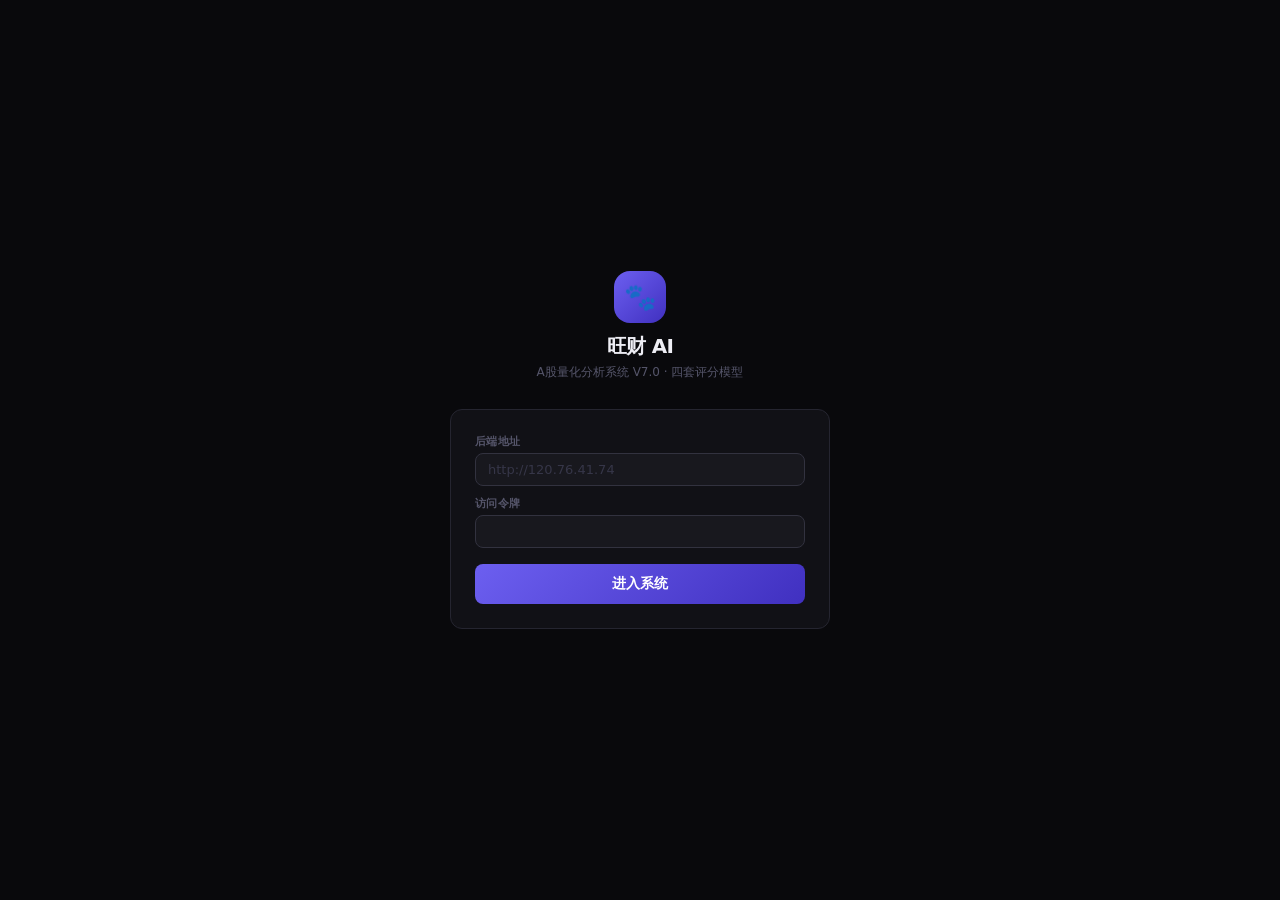
<file: index.html>
<!DOCTYPE html>
<html lang="zh-CN">
<head>
<meta charset="UTF-8">
<meta name="viewport" content="width=device-width,initial-scale=1">
<title>旺财AI量化分析系统 V7.0</title>
<style>
/* A股：涨红跌绿 */
:root{
  --bg:#09090c;--bg2:#111116;--bg3:#18181e;--bg4:#202028;--bg5:#28283a;
  --border:#252530;--border2:#32323f;
  --text:#eeeef5;--text2:#9494b0;--text3:#55556a;--text4:#363648;
  --accent:#6c5ff0;--accent2:#8a7ff5;
  --up:#e53935;--up2:#ef5350;
  --dn:#2e7d32;--dn2:#43a047;
  --amber:#f59e0b;--amber2:#fbbf24;
  --blue:#1976d2;--blue2:#42a5f5;
  --r4:4px;--r8:8px;--r12:12px;--r16:16px;
}
*{box-sizing:border-box;margin:0;padding:0;-webkit-font-smoothing:antialiased}
body{background:var(--bg);color:var(--text);font-family:system-ui,-apple-system,'Segoe UI',sans-serif;font-size:14px;min-height:100vh;display:flex;flex-direction:column}
::-webkit-scrollbar{width:4px;height:4px}
::-webkit-scrollbar-thumb{background:var(--border2);border-radius:2px}
input,select,textarea{background:var(--bg3);border:1px solid var(--border2);color:var(--text);border-radius:var(--r8);padding:8px 12px;font-size:13px;outline:none;font-family:inherit;width:100%;transition:border-color .15s}
input:focus,select:focus,textarea:focus{border-color:var(--accent)}
input::placeholder{color:var(--text4)}
button{cursor:pointer;font-family:inherit;font-size:13px;border:none;border-radius:var(--r8);padding:8px 16px;transition:all .15s;font-weight:500}
.btn{background:var(--bg4);color:var(--text2);border:1px solid var(--border2)}
.btn:hover{background:var(--bg5);color:var(--text)}
.btn-primary{background:var(--accent);color:#fff}
.btn-primary:hover{background:#7d72f5}
.btn-buy{background:var(--up);color:#fff}.btn-buy:hover{background:var(--up2)}
.btn-sell{background:var(--dn);color:#fff}.btn-sell:hover{background:var(--dn2)}
.btn-danger{background:#b71c1c;color:#fff}
.btn-sm{padding:4px 10px;font-size:12px;border-radius:var(--r4)}
.btn-xs{padding:2px 8px;font-size:11px;border-radius:var(--r4)}
.badge{display:inline-flex;align-items:center;padding:2px 8px;border-radius:var(--r4);font-size:11px;font-weight:600}
.bg-up{background:rgba(229,57,53,.12);color:var(--up2)}
.bg-dn{background:rgba(46,125,50,.12);color:var(--dn2)}
.bg-amber{background:rgba(245,158,11,.12);color:var(--amber2)}
.bg-blue{background:rgba(25,118,210,.12);color:var(--blue2)}
.bg-purple{background:rgba(108,95,240,.12);color:var(--accent2)}
.bg-gray{background:rgba(80,80,100,.1);color:var(--text3)}
.up{color:var(--up2)}.dn{color:var(--dn2)}.flat{color:var(--text3)}
.tag-A{background:rgba(229,57,53,.1);color:var(--up2);padding:1px 6px;border-radius:3px;font-size:11px;font-weight:700}
.tag-B{background:rgba(25,118,210,.1);color:var(--blue2);padding:1px 6px;border-radius:3px;font-size:11px;font-weight:700}
.tag-C{background:rgba(108,95,240,.1);color:var(--accent2);padding:1px 6px;border-radius:3px;font-size:11px;font-weight:700}

/* 导航 */
.nav{display:flex;align-items:center;background:var(--bg2);border-bottom:1px solid var(--border);padding:0 16px;height:52px;position:sticky;top:0;z-index:200}
.nav-logo{display:flex;align-items:center;gap:8px;margin-right:16px;flex-shrink:0}
.nav-logo-icon{width:30px;height:30px;background:linear-gradient(135deg,var(--accent),#4030c0);border-radius:var(--r8);display:flex;align-items:center;justify-content:center;font-size:15px}
.nav-logo-text{font-size:14px;font-weight:700}
.nav-logo-ver{font-size:10px;color:var(--text3);margin-left:2px}
.nav-tabs{display:flex;gap:2px;flex:1;overflow-x:auto;scrollbar-width:none}
.nav-tabs::-webkit-scrollbar{display:none}
.nav-tab{padding:6px 12px;border-radius:var(--r8);color:var(--text3);cursor:pointer;white-space:nowrap;font-size:13px;font-weight:500;transition:all .15s;border:none;background:none}
.nav-tab:hover{color:var(--text2);background:var(--bg3)}
.nav-tab.active{color:var(--text);background:var(--bg4)}
.nav-right{display:flex;align-items:center;gap:10px;margin-left:10px;flex-shrink:0}
.mkt-bar{display:flex;gap:12px}
.mkt-item{display:flex;flex-direction:column;align-items:flex-end}
.mkt-name{font-size:10px;color:var(--text4)}
.mkt-val{font-size:12px;font-weight:600;font-variant-numeric:tabular-nums}
.nav-out{width:26px;height:26px;border-radius:var(--r4);background:var(--bg3);border:1px solid var(--border);color:var(--text3);cursor:pointer;display:flex;align-items:center;justify-content:center;font-size:11px}
.nav-out:hover{color:var(--up2)}

/* 布局 */
.main{flex:1;padding:14px 16px;max-width:1440px;width:100%;margin:0 auto}
.page{display:none}.page.active{display:block}
.subtabs{display:flex;gap:2px;border-bottom:1px solid var(--border);margin-bottom:14px}
.subtab{padding:7px 14px;color:var(--text3);cursor:pointer;border-bottom:2px solid transparent;font-size:13px;font-weight:500;transition:all .15s;background:none;border-top:none;border-left:none;border-right:none}
.subtab:hover{color:var(--text2)}
.subtab.active{color:var(--accent2);border-bottom-color:var(--accent)}
.subpage{display:none}.subpage.active{display:block}

/* 卡片 */
.card{background:var(--bg2);border:1px solid var(--border);border-radius:var(--r12);padding:14px}
.card-title{font-size:13px;font-weight:600;color:var(--text);margin-bottom:12px;display:flex;align-items:center;gap:6px}
.card-title .bar{width:3px;height:13px;background:var(--accent);border-radius:2px}

/* 统计卡 */
.stat{background:var(--bg3);border-radius:var(--r8);padding:12px 14px}
.stat-label{font-size:11px;color:var(--text3);font-weight:500;margin-bottom:4px;letter-spacing:.04em;text-transform:uppercase}
.stat-value{font-size:20px;font-weight:700;font-variant-numeric:tabular-nums;letter-spacing:-.02em}
.stat-sub{font-size:11px;color:var(--text4);margin-top:2px}
.grid2{display:grid;grid-template-columns:1fr 1fr;gap:10px}
.grid3{display:grid;grid-template-columns:1fr 1fr 1fr;gap:10px}
.grid4{display:grid;grid-template-columns:repeat(4,1fr);gap:10px}
.grid5{display:grid;grid-template-columns:repeat(5,1fr);gap:10px}
.grid6{display:grid;grid-template-columns:repeat(6,1fr);gap:10px}

/* 表格 */
.tbl{width:100%;border-collapse:collapse;font-size:13px}
.tbl th{text-align:left;padding:7px 10px;color:var(--text4);font-weight:600;font-size:11px;letter-spacing:.05em;border-bottom:1px solid var(--border);white-space:nowrap;text-transform:uppercase}
.tbl td{padding:8px 10px;border-bottom:1px solid rgba(255,255,255,.03);color:var(--text2);white-space:nowrap}
.tbl tr:hover td{background:rgba(255,255,255,.02);color:var(--text)}
.tbl tr:last-child td{border-bottom:none}

/* 搜索补全 */
.sw{position:relative}
.sdrop{position:absolute;top:calc(100% + 3px);left:0;right:0;background:var(--bg3);border:1px solid var(--border2);border-radius:var(--r8);z-index:9999;display:none;box-shadow:0 4px 16px rgba(0,0,0,.5);overflow:hidden}
.sdrop.show{display:block}
.si{padding:8px 12px;cursor:pointer;font-size:13px;display:flex;gap:8px;align-items:center}
.si:hover,.si.on{background:var(--bg4)}
.si-code{color:var(--accent2);font-weight:600;min-width:58px;flex-shrink:0}
.si-name{color:var(--text);flex:1}
.si-price{color:var(--up2);font-weight:600;font-size:12px}
.si-chg{font-size:12px;min-width:50px;text-align:right}

/* K线 */
#klineCanvas{display:block;width:100%;height:280px;background:var(--bg3);border-radius:var(--r8)}
.sub-canvas{display:block;width:100%;height:90px;background:var(--bg3);border-radius:var(--r8);margin-top:5px}
.ind-tabs{display:flex;gap:4px;margin:6px 0 3px}
.ind-tab{padding:3px 9px;border-radius:var(--r4);font-size:11px;font-weight:600;cursor:pointer;background:var(--bg4);color:var(--text3);border:1px solid var(--border)}
.ind-tab.on{background:var(--accent);color:#fff;border-color:var(--accent)}

/* 弹窗 */
.modal-bg{display:none;position:fixed;inset:0;background:rgba(0,0,0,.75);z-index:500;align-items:center;justify-content:center;backdrop-filter:blur(4px)}
.modal-bg.show{display:flex}
.modal{background:var(--bg2);border:1px solid var(--border2);border-radius:var(--r16);width:900px;max-width:96vw;padding:18px;max-height:92vh;overflow-y:auto}
.modal-hd{display:flex;justify-content:space-between;align-items:center;margin-bottom:14px}
.modal-title{font-size:14px;font-weight:700}
.modal-x{width:26px;height:26px;border-radius:var(--r4);background:var(--bg4);border:1px solid var(--border);color:var(--text3);cursor:pointer;display:flex;align-items:center;justify-content:center;font-size:13px}
.modal-x:hover{color:var(--up2)}

/* 表单 */
.form-row{display:grid;grid-template-columns:1fr 1fr;gap:8px;margin-bottom:8px}
.form-row3{display:grid;grid-template-columns:1fr 1fr 1fr;gap:8px;margin-bottom:8px}
.fg{display:flex;flex-direction:column;gap:4px}
.fl{font-size:11px;font-weight:600;color:var(--text3);letter-spacing:.04em;text-transform:uppercase}
.divider{border:none;border-top:1px solid var(--border);margin:12px 0}

/* 评分环 */
.score-ring{position:relative;width:80px;height:80px;flex-shrink:0}
.score-ring svg{transform:rotate(-90deg)}
.score-num{position:absolute;top:50%;left:50%;transform:translate(-50%,-50%);font-size:18px;font-weight:800;font-variant-numeric:tabular-nums}
.score-track{fill:none;stroke:var(--bg4);stroke-width:6}
.score-fill{fill:none;stroke-width:6;stroke-linecap:round;transition:stroke-dashoffset .6s ease}
.dim-row{display:flex;align-items:center;gap:8px;margin-bottom:5px;font-size:12px}
.dim-name{width:80px;color:var(--text3);flex-shrink:0}
.dim-bar{flex:1;height:5px;background:var(--bg4);border-radius:3px;overflow:hidden}
.dim-fill{height:100%;border-radius:3px;transition:width .5s ease}
.dim-score{width:36px;text-align:right;color:var(--text);font-weight:600}

/* Toast */
.toast-wrap{position:fixed;bottom:16px;right:16px;z-index:9999;display:flex;flex-direction:column;gap:5px}
.toast{background:var(--bg3);border:1px solid var(--border2);border-radius:var(--r8);padding:9px 14px;font-size:13px;min-width:180px;animation:tin .2s ease;box-shadow:0 4px 16px rgba(0,0,0,.5)}
@keyframes tin{from{transform:translateX(16px);opacity:0}to{transform:none;opacity:1}}
.toast.success{border-left:3px solid var(--dn)}
.toast.error{border-left:3px solid var(--up)}
.toast.warning{border-left:3px solid var(--amber)}
.toast.info{border-left:3px solid var(--accent)}

/* 锁屏 */
#lockScreen{position:fixed;inset:0;background:var(--bg);display:flex;align-items:center;justify-content:center;z-index:9998}
.lock-wrap{width:380px}
.lock-logo{text-align:center;margin-bottom:28px}
.lock-icon{width:52px;height:52px;background:linear-gradient(135deg,var(--accent),#4030c0);border-radius:var(--r16);display:flex;align-items:center;justify-content:center;font-size:26px;margin:0 auto 10px}
.lock-name{font-size:20px;font-weight:800;letter-spacing:-.03em}
.lock-sub{font-size:12px;color:var(--text3);margin-top:4px}
.lock-card{background:var(--bg2);border:1px solid var(--border);border-radius:var(--r12);padding:24px}
.lock-card .fg{margin-bottom:10px}
.lock-btn{width:100%;padding:11px;font-size:14px;font-weight:700;border-radius:var(--r8);background:linear-gradient(135deg,var(--accent),#4030c0);color:#fff;margin-top:6px}
.lock-btn:hover{opacity:.9}

/* 杂 */
.empty{text-align:center;padding:36px;color:var(--text4);font-size:13px}
.flex{display:flex;gap:8px;align-items:center}
.flex-wrap{display:flex;gap:8px;flex-wrap:wrap;align-items:center}
.ai-out{background:var(--bg3);border:1px solid var(--border);border-radius:var(--r8);padding:14px;font-size:13px;line-height:1.8;color:var(--text2);min-height:80px;white-space:pre-wrap;word-break:break-word}
.alert-bar{background:rgba(229,57,53,.06);border:1px solid rgba(229,57,53,.2);border-radius:var(--r8);padding:9px 14px;margin-bottom:6px;font-size:13px}
.warn-bar{background:rgba(245,158,11,.06);border:1px solid rgba(245,158,11,.2);border-radius:var(--r8);padding:9px 14px;margin-bottom:6px;font-size:13px}
.info-bar{background:rgba(108,95,240,.06);border:1px solid rgba(108,95,240,.2);border-radius:var(--r8);padding:9px 14px;margin-bottom:6px;font-size:13px}
.settings-card{background:var(--bg2);border:1px solid var(--border);border-radius:var(--r12);padding:18px;margin-bottom:12px}
.settings-title{font-size:13px;font-weight:700;color:var(--text);margin-bottom:12px}
.st-bar{display:flex;align-items:center;gap:8px;font-size:12px;padding:7px 12px;border-radius:var(--r8);margin-bottom:12px;font-weight:500}
.st-on{background:rgba(46,125,50,.08);color:var(--dn2);border:1px solid rgba(46,125,50,.2)}
.st-off{background:rgba(85,85,106,.06);color:var(--text3);border:1px solid var(--border)}
.factor-grid{display:grid;grid-template-columns:repeat(3,1fr);gap:6px;margin-bottom:10px}
.factor-item{background:var(--bg3);border-radius:var(--r4);padding:6px 10px;font-size:12px}
.factor-label{color:var(--text3);font-size:11px;margin-bottom:2px}
.factor-value{color:var(--text);font-weight:600}
</style>
</head>
<body>

<!-- 锁屏 -->
<div id="lockScreen">
  <div class="lock-wrap">
    <div class="lock-logo">
      <div class="lock-icon">🐾</div>
      <div class="lock-name">旺财 AI</div>
      <div class="lock-sub">A股量化分析系统 V7.0 · 四套评分模型</div>
    </div>
    <div class="lock-card">
      <div class="fg"><div class="fl">后端地址</div><input id="serverUrl" placeholder="http://120.76.41.74"></div>
      <div class="fg"><div class="fl">访问令牌</div><input id="tokenInput" type="password" onkeydown="if(event.key==='Enter')doLogin()"></div>
      <button class="lock-btn" onclick="doLogin()">进入系统</button>
    </div>
  </div>
</div>

<div class="toast-wrap" id="toasts"></div>

<!-- 导航 -->
<nav class="nav">
  <div class="nav-logo">
    <div class="nav-logo-icon">🐾</div>
    <div><span class="nav-logo-text">旺财 AI</span><span class="nav-logo-ver">V7.0</span></div>
  </div>
  <div class="nav-tabs">
    <button class="nav-tab active" onclick="gp('p-dash',this)">操作台</button>
    <button class="nav-tab" onclick="gp('p-analyze',this)">综合分析</button>
    <button class="nav-tab" onclick="gp('p-pool',this);loadCandidates()">强势股池</button>
    <button class="nav-tab" onclick="gp('p-positions',this);loadAccount()">模拟持仓</button>
    <button class="nav-tab" onclick="gp('p-trades',this);loadTrades()">交易记录</button>
    <button class="nav-tab" onclick="gp('p-stats',this);loadStats()">策略统计</button>
    <button class="nav-tab" onclick="gp('p-review',this)">复盘中心</button>
    <button class="nav-tab" onclick="gp('p-watchlist',this);loadWatchlist()">观察池</button>
    <button class="nav-tab" onclick="gp('p-ai',this)">AI分析</button>
    <button class="nav-tab" onclick="gp('p-settings',this);loadWecomStatus()">设置</button>
  </div>
  <div class="nav-right">
    <div class="mkt-bar" id="marketBar"></div>
    <div class="nav-out" onclick="doLogout()" title="退出">✕</div>
  </div>
</nav>

<div class="main">

<!-- ① 操作台 -->
<div class="page active" id="p-dash">
  <div class="grid6" id="dashSummary" style="margin-bottom:14px"></div>
  <div class="flex flex-wrap" style="margin-bottom:14px">
    <button class="btn-primary" onclick="scanNow()" id="scanBtn">🔍 立即扫描选股</button>
    <button class="btn" onclick="checkExit()">🛡️ 检查止损止盈</button>
    <button class="btn" onclick="loadAccount()">🔄 刷新持仓</button>
    <div id="pauseWarning" style="display:none" class="badge bg-up">⚠ 连续亏损，暂停开仓</div>
    <button class="btn btn-sm" onclick="sendReport()" style="margin-left:auto">📨 发送日报</button>
    <button class="btn btn-sm btn-danger" onclick="confirmReset()">重置账户</button>
  </div>
  <div class="grid2" style="gap:12px;margin-bottom:12px">
    <div class="card">
      <div class="card-title"><span class="bar"></span>大盘状态</div>
      <div id="dashMarket"><div class="empty" style="padding:16px">加载中...</div></div>
    </div>
    <div class="card">
      <div class="card-title"><span class="bar"></span>板块热度 TOP10</div>
      <div id="dashSectors"><div class="empty" style="padding:16px">加载中...</div></div>
    </div>
  </div>
  <div class="card">
    <div class="card-title" style="display:flex;align-items:center;justify-content:space-between">
      <div style="display:flex;align-items:center;gap:6px"><span class="bar"></span>今日买卖信号</div>
      <button class="btn btn-sm" onclick="loadSignals()">刷新</button>
    </div>
    <div id="dashSignals"><div class="empty">暂无信号</div></div>
  </div>
</div>

<!-- K线弹窗 -->
<div class="modal-bg" id="kModal">
  <div class="modal">
    <div class="modal-hd">
      <div class="modal-title">K线图 + 技术指标（MACD/KDJ/布林带）</div>
      <div class="modal-x" onclick="$id('kModal').classList.remove('show')">✕</div>
    </div>
    <div class="flex" style="margin-bottom:10px">
      <div class="sw" style="width:150px">
        <input id="kCode" placeholder="代码或名称" autocomplete="off"
          oninput="sw_in(this,'kDrop')" onkeydown="sw_key(event,'kDrop')">
        <div class="sdrop" id="kDrop"></div>
      </div>
      <select id="kPeriod" style="width:80px">
        <option value="101">日线</option><option value="60">60分</option>
        <option value="30">30分</option><option value="102">周线</option>
      </select>
      <button class="btn-primary btn-sm" onclick="loadKline()">加载</button>
    </div>
    <canvas id="klineCanvas"></canvas>
    <div class="ind-tabs">
      <div class="ind-tab on" onclick="swInd('macd',this)">MACD</div>
      <div class="ind-tab" onclick="swInd('kdj',this)">KDJ</div>
      <div class="ind-tab" onclick="swInd('boll',this)">布林带</div>
    </div>
    <canvas class="sub-canvas" id="subCanvas"></canvas>
    <div id="kInfo" style="font-size:12px;color:var(--text3);margin-top:5px;text-align:center"></div>
  </div>
</div>

<!-- ② 综合分析 -->
<div class="page" id="p-analyze">
  <div class="grid2" style="gap:14px;align-items:start">
    <div>
      <!-- 基础信息 -->
      <div class="card" style="margin-bottom:10px">
        <div class="card-title"><span class="bar"></span>股票信息</div>
        <div class="form-row">
          <div class="fg"><div class="fl">股票代码</div>
            <div class="sw"><input id="a_code" placeholder="输入代码或名称" autocomplete="off"
              oninput="sw_in(this,'aDrop')" onkeydown="sw_key(event,'aDrop')">
              <div class="sdrop" id="aDrop"></div></div></div>
          <div class="fg"><div class="fl">股票名称</div><input id="a_name" placeholder="自动填入"></div>
        </div>
        <div class="form-row">
          <div class="fg"><div class="fl">所属行业</div><input id="a_industry" placeholder="如：AI算力、半导体"></div>
          <div class="fg"><div class="fl">概念</div><input id="a_concepts" placeholder="如：CPO、算力、光模块"></div>
        </div>
        <div class="form-row">
          <div class="fg"><div class="fl">持仓成本（有持仓填）</div><input id="a_cost" type="number" step="0.01" placeholder="无持仓留空"></div>
          <div class="fg"><div class="fl">持仓数量（股）</div><input id="a_qty" type="number" placeholder="无持仓留空"></div>
        </div>
      </div>
      <!-- 财报数据 -->
      <div class="card" style="margin-bottom:10px">
        <div class="card-title"><span class="bar"></span>财报数据（选填，提升V4.2准确度）</div>
        <div class="form-row3">
          <div class="fg"><div class="fl">营收同比(%)</div><input id="a_rev_yoy" type="number" step="0.1" placeholder="如：35.5"></div>
          <div class="fg"><div class="fl">净利润同比(%)</div><input id="a_profit_yoy" type="number" step="0.1" placeholder="如：42.3"></div>
          <div class="fg"><div class="fl">扣非同比(%)</div><input id="a_deduct_yoy" type="number" step="0.1" placeholder="如：38.1"></div>
        </div>
        <div class="form-row3">
          <div class="fg"><div class="fl">ROE(%)</div><input id="a_roe" type="number" step="0.1" placeholder="如：18.5"></div>
          <div class="fg"><div class="fl">毛利率(%)</div><input id="a_gross" type="number" step="0.1" placeholder="如：45.2"></div>
          <div class="fg"><div class="fl">资产负债率(%)</div><input id="a_debt" type="number" step="0.1" placeholder="如：35.0"></div>
        </div>
      </div>
      <!-- 公告因子 -->
      <div class="card" style="margin-bottom:10px">
        <div class="card-title"><span class="bar"></span>公告因子（勾选相关项）</div>
        <div style="display:grid;grid-template-columns:1fr 1fr;gap:6px;font-size:13px">
          <label style="display:flex;align-items:center;gap:6px;cursor:pointer;color:var(--text2)">
            <input type="checkbox" id="f_profit_up" style="width:auto;accent-color:var(--dn)"> 业绩预增</label>
          <label style="display:flex;align-items:center;gap:6px;cursor:pointer;color:var(--text2)">
            <input type="checkbox" id="f_contract" style="width:auto;accent-color:var(--dn)"> 重大合同/订单</label>
          <label style="display:flex;align-items:center;gap:6px;cursor:pointer;color:var(--text2)">
            <input type="checkbox" id="f_buyback" style="width:auto;accent-color:var(--dn)"> 回购</label>
          <label style="display:flex;align-items:center;gap:6px;cursor:pointer;color:var(--text2)">
            <input type="checkbox" id="f_dividend" style="width:auto;accent-color:var(--dn)"> 分红</label>
          <label style="display:flex;align-items:center;gap:6px;cursor:pointer;color:var(--up2)">
            <input type="checkbox" id="f_reduction" style="width:auto;accent-color:var(--up)"> 减持公告</label>
          <label style="display:flex;align-items:center;gap:6px;cursor:pointer;color:var(--up2)">
            <input type="checkbox" id="f_unlock" style="width:auto;accent-color:var(--up)"> 解禁风险</label>
          <label style="display:flex;align-items:center;gap:6px;cursor:pointer;color:var(--up2)">
            <input type="checkbox" id="f_inquiry" style="width:auto;accent-color:var(--up)"> 监管问询</label>
          <label style="display:flex;align-items:center;gap:6px;cursor:pointer;color:var(--up2)">
            <input type="checkbox" id="f_goodwill" style="width:auto;accent-color:var(--up)"> 商誉减值</label>
          <label style="display:flex;align-items:center;gap:6px;cursor:pointer;color:var(--up2)">
            <input type="checkbox" id="f_st" style="width:auto;accent-color:var(--up)"> ST股票</label>
          <label style="display:flex;align-items:center;gap:6px;cursor:pointer;color:var(--up2)">
            <input type="checkbox" id="f_loss" style="width:auto;accent-color:var(--up)"> 亏损股</label>
        </div>
      </div>
      <!-- 已知信息 -->
      <div class="card" style="margin-bottom:10px">
        <div class="card-title"><span class="bar"></span>已知信息（粘贴公告/研报/新闻）</div>
        <textarea id="a_info" rows="5" placeholder="粘贴相关信息，AI会结合四套模型综合分析..."></textarea>
      </div>
      <!-- AI设置 -->
      <div class="flex" style="margin-bottom:12px">
        <label style="display:flex;align-items:center;gap:6px;cursor:pointer;color:var(--text2)">
          <input type="checkbox" id="a_useai" style="width:auto;accent-color:var(--accent)"> 启用AI深度分析
        </label>
        <select id="a_provider" style="width:110px">
          <option value="deepseek">DeepSeek</option>
          <option value="openai">ChatGPT</option>
        </select>
      </div>
      <button class="btn-primary" style="width:100%;padding:11px" onclick="doAnalyze()">🔬 开始综合分析（四套模型）</button>
    </div>
    <!-- 分析结果 -->
    <div id="analyzeResult"><div class="empty" style="margin-top:80px">填写左侧信息后开始分析<br><small style="color:var(--text4)">系统将同时运行V4.2中线、V6.0超短线、主力控盘、持仓风控四套模型</small></div></div>
  </div>
</div>

<!-- ③ 强势股池 -->
<div class="page" id="p-pool">
  <div class="flex flex-wrap" style="margin-bottom:12px">
    <button class="btn-primary" onclick="scanNow()" id="scanBtn2">🔍 立即扫描（V6.0超短线评分≥85）</button>
    <button class="btn" onclick="loadCandidates()">🔄 刷新</button>
    <div style="margin-left:auto;font-size:12px;color:var(--text3)">
      <span class="tag-A">A</span> 主线突破 &nbsp;<span class="tag-B">B</span> 强势回踩 &nbsp;<span class="tag-C">C</span> 资金异动
    </div>
  </div>
  <div id="poolTable"><div class="empty">点击"立即扫描"获取候选股（每日09:31自动扫描）</div></div>
</div>

<!-- ④ 模拟持仓 -->
<div class="page" id="p-positions">
  <div class="flex flex-wrap" style="margin-bottom:12px">
    <button class="btn" onclick="loadAccount()">🔄 刷新行情</button>
    <button class="btn" onclick="checkExit()">🛡️ 检查止损</button>
    <span style="font-size:12px;color:var(--text3)">自动刷新 15s</span>
    <button class="btn btn-sm" onclick="$id('kModal').classList.add('show')" style="margin-left:auto">📈 K线图</button>
  </div>
  <div class="grid5" id="posSummary" style="margin-bottom:12px"></div>
  <div id="posAlerts" style="margin-bottom:8px"></div>
  <div id="posTable"></div>
</div>

<!-- ⑤ 交易记录 -->
<div class="page" id="p-trades">
  <div class="subtabs">
    <button class="subtab active" onclick="gsub('trades','all',this);loadTrades('')">全部记录</button>
    <button class="subtab" onclick="gsub('trades','buy',this);loadTrades('buy')">买入记录</button>
    <button class="subtab" onclick="gsub('trades','sell',this);loadTrades('sell')">卖出记录</button>
  </div>
  <div class="subpage active" id="trades-all"><div id="tradesAll"></div></div>
  <div class="subpage" id="trades-buy"><div id="tradesBuy"></div></div>
  <div class="subpage" id="trades-sell"><div id="tradesSell"></div></div>
</div>

<!-- ⑥ 策略统计 -->
<div class="page" id="p-stats">
  <div id="statsContent"><div class="empty">加载中...</div></div>
</div>

<!-- ⑦ 复盘中心 -->
<div class="page" id="p-review">
  <div class="subtabs">
    <button class="subtab active" onclick="gsub('review','write',this)">写复盘</button>
    <button class="subtab" onclick="gsub('review','history',this);loadReviews()">历史记录</button>
    <button class="subtab" onclick="gsub('review','analysis',this);loadAnalysisHistory()">分析历史</button>
  </div>
  <div class="subpage active" id="review-write">
    <div class="card">
      <div class="form-row">
        <div class="fg"><div class="fl">日期</div><input id="rv_date" type="date"></div>
        <div class="fg"><div class="fl">今日热点板块</div><input id="rv_sectors" placeholder="AI算力、军工..."></div>
      </div>
      <div class="fg" style="margin-bottom:8px"><div class="fl">市场总结</div>
        <textarea id="rv_market" rows="3" placeholder="大盘走势、板块轮动、情绪..."></textarea></div>
      <div class="fg" style="margin-bottom:8px"><div class="fl">反思与感悟</div>
        <textarea id="rv_reflect" rows="4" placeholder="今日操作哪里做对了，哪里可以改进..."></textarea></div>
      <div class="fg" style="margin-bottom:14px"><div class="fl">明日计划</div>
        <textarea id="rv_plan" rows="3" placeholder="明天重点关注什么，候选股，操作方向..."></textarea></div>
      <button class="btn-primary" onclick="saveReview()">保存复盘</button>
    </div>
  </div>
  <div class="subpage" id="review-history"><div id="reviewList"></div></div>
  <div class="subpage" id="review-analysis"><div id="analysisList"></div></div>
</div>

<!-- ⑧ 观察池 -->
<div class="page" id="p-watchlist">
  <div class="flex flex-wrap" style="margin-bottom:12px">
    <div class="sw" style="width:200px">
      <input id="w_code" placeholder="输入代码或名称" autocomplete="off"
        oninput="sw_in(this,'wDrop')" onkeydown="sw_key(event,'wDrop')">
      <div class="sdrop" id="wDrop"></div>
    </div>
    <input id="w_name" placeholder="名称（自动填）" style="width:100px">
    <input id="w_industry" placeholder="行业" style="width:100px">
    <button class="btn-primary" onclick="addWatch()">添加</button>
    <button class="btn" onclick="loadWatchlist()">刷新</button>
    <button class="btn" onclick="$id('kModal').classList.add('show')" style="margin-left:auto">📈 K线图</button>
  </div>
  <div id="watchTable"><div class="empty">观察池为空</div></div>
</div>

<!-- ⑨ AI分析 -->
<div class="page" id="p-ai">
  <div class="card" style="margin-bottom:12px">
    <div class="card-title"><span class="bar"></span>AI专项分析</div>
    <div class="form-row">
      <div class="fg"><div class="fl">股票代码</div><input id="ai_code" placeholder="600519"></div>
      <div class="fg"><div class="fl">股票名称</div><input id="ai_name" placeholder="贵州茅台"></div>
    </div>
    <div class="form-row">
      <div class="fg"><div class="fl">分析类型</div>
        <select id="ai_task">
          <option value="analyze">V6.0超短线机会分析</option>
          <option value="v42">V4.2中线机构评分分析</option>
          <option value="zhuangli">主力控盘行为分析</option>
          <option value="risk">持仓风控评估</option>
          <option value="sector">板块热度与机会分析</option>
          <option value="review">交易复盘分析</option>
        </select></div>
      <div class="fg"><div class="fl">AI模型</div>
        <select id="ai_prov"><option value="deepseek">DeepSeek</option><option value="openai">ChatGPT</option></select></div>
    </div>
    <div class="fg" style="margin-bottom:12px"><div class="fl">粘贴分析内容（公告/研报/数据/持仓情况）</div>
      <textarea id="ai_content" rows="7" placeholder="粘贴相关信息..."></textarea></div>
    <button class="btn-primary" onclick="doAI()">🤖 AI分析</button>
  </div>
  <div class="card" id="aiCard" style="display:none">
    <div class="card-title"><span class="bar"></span>AI分析结果 <span id="aiProvTag" class="badge bg-purple" style="margin-left:4px"></span></div>
    <div class="ai-out" id="aiOut"></div>
  </div>
</div>

<!-- ⑩ 设置 -->
<div class="page" id="p-settings">
  <div class="settings-card">
    <div class="settings-title">🔔 企业微信机器人推送</div>
    <div id="wecomStatusBar" class="st-bar st-off">检测中...</div>
    <div class="fg" style="margin-bottom:10px">
      <div class="fl">Webhook 地址</div>
      <input id="cfg_wecom" placeholder="https://qyapi.weixin.qq.com/cgi-bin/webhook/send?key=...">
    </div>
    <div class="flex">
      <button class="btn-primary" onclick="saveWecom()">生成配置命令</button>
      <button class="btn" onclick="testWecom()">发送测试</button>
      <span id="wecomRes" style="font-size:12px;color:var(--text3)"></span>
    </div>
    <div id="wecomCmd" style="margin-top:8px"></div>
  </div>
  <div class="settings-card">
    <div class="settings-title">📋 四套评分模型说明</div>
    <div style="font-size:13px;color:var(--text2);line-height:2.2">
      <div><strong style="color:var(--up2)">V6.0超短线评分</strong>（100分）板块热度20+个股位置15+成交量量比15+主力资金20+技术突破15+风险过滤10+催化剂5</div>
      <div><strong style="color:var(--accent2)">V4.2中线机构评分</strong>（100分）价格位置10+行业逻辑15+基本面质量15+业绩变化15+催化剂10+资金面10+技术面10+估值10+风险5</div>
      <div><strong style="color:var(--amber2)">主力控盘评分</strong>（100分）5日趋势20+10日趋势15+大单超大单15+小单方向10+价格配合10+筹码集中15+龙虎榜10+公告5</div>
      <div><strong style="color:var(--dn2)">持仓风控模型</strong>止损：-3%普通/-5%强制 · 止盈：+5%减半/+8%清仓/+25%至少减1/3</div>
      <div style="margin-top:6px;font-size:12px;color:var(--text4)">硬性规则：ST不买/亏损不买/重大风险不买/高估值无业绩不买/主力连续流出散户接盘不追/连续3笔亏损暂停开仓</div>
    </div>
  </div>
</div>

</div><!-- /main -->

<script>
// ─── 核心 ────────────────────────────────────────────────────────────────────
let BASE = localStorage.getItem('wc_base') || 'http://127.0.0.1:7777';
let TOKEN = localStorage.getItem('wc_token') || '';
let _techData=null, _curInd='macd';
const _swCache={}, _swTimers={};
let currentPage='p-dash';

function $id(id){ return document.getElementById(id) }
function hdr(){ return {'Content-Type':'application/json','X-Wangcai-Token':TOKEN} }
async function api(path, opts={}){
  const r=await fetch(BASE+path,{...opts,headers:{...hdr(),...(opts.headers||{})}});
  if(!r.ok){ const t=await r.text().catch(()=>''); throw new Error(t||'HTTP '+r.status); }
  return r.json();
}
function toast(msg,type='success'){
  const el=document.createElement('div');
  el.className='toast '+type; el.textContent=msg;
  $id('toasts').appendChild(el);
  setTimeout(()=>el.remove(),3500);
}
function $f(v,d=0){ try{return parseFloat(v)||d;}catch{return d;} }

function chgBadge(v){
  if(v==null||v===undefined) return '<span class="flat">-</span>';
  const c=v>0?'up':v<0?'dn':'flat';
  return `<span class="${c}">${v>0?'+':''}${v}%</span>`;
}
function scoreBadge(s,type='v60'){
  const colors={v60:{90:'bg-up',85:'bg-up',80:'bg-amber',70:'bg-blue',0:'bg-gray'},
    v42:{90:'bg-up',85:'bg-up',80:'bg-amber',75:'bg-blue',0:'bg-gray'},
    zl:{80:'bg-up',65:'bg-amber',50:'bg-blue',0:'bg-gray'}};
  const c=colors[type]||colors.v60;
  const cls=Object.entries(c).sort((a,b)=>b[0]-a[0]).find(([k])=>s>=parseInt(k))?.[1]||'bg-gray';
  return `<span class="badge ${cls}">${s}分</span>`;
}
function stratTag(s){ return s?`<span class="tag-${s}">${s}</span>`:''; }
function gradeColor(g){
  const m={'核心机会':'var(--up2)','优质机会':'var(--up2)','强信号':'var(--up2)',
    '跟踪机会':'var(--blue2)','可买入':'var(--blue2)',
    '候选观察':'var(--amber2)','一般机会':'var(--amber2)',
    '偏弱':'var(--text3)','弱信号':'var(--text3)','淘汰':'var(--text4)'};
  return m[g]||'var(--text3)';
}

// ─── 登录 ─────────────────────────────────────────────────────────────────────
function doLogin(){
  const url=($id('serverUrl').value.trim()||'').replace(/\/+$/,'');
  const tok=$id('tokenInput').value.trim();
  if(!url||!tok){toast('请填写地址和令牌','error');return;}
  BASE=url;TOKEN=tok;
  fetch(BASE+'/health',{headers:hdr()}).then(r=>{
    if(r.ok){
      localStorage.setItem('wc_base',BASE);localStorage.setItem('wc_token',TOKEN);
      $id('lockScreen').style.display='none'; init();
    } else toast('连接失败','error');
  }).catch(()=>toast('无法连接服务器','error'));
}
function doLogout(){localStorage.removeItem('wc_token');location.reload();}

function init(){
  $id('rv_date').value=new Date().toISOString().slice(0,10);
  loadMarket(); loadAccount(); loadSignals();
  setInterval(loadMarket,30000);
  setInterval(()=>{if(currentPage==='p-positions'||currentPage==='p-dash') loadAccount();},15000);
  setInterval(()=>{if(currentPage==='p-dash') loadSignals();},60000);
}
if(TOKEN){$id('serverUrl').value=BASE;$id('tokenInput').value=TOKEN;$id('lockScreen').style.display='none';init();}

// ─── 页面切换 ─────────────────────────────────────────────────────────────────
function gp(id,btn){
  document.querySelectorAll('.page').forEach(p=>p.classList.remove('active'));
  document.querySelectorAll('.nav-tab').forEach(t=>t.classList.remove('active'));
  $id(id).classList.add('active'); if(btn) btn.classList.add('active'); currentPage=id;
}
function gsub(group,id,btn){
  const pre=group+'-';
  document.querySelectorAll('.subpage').forEach(p=>{if(p.id.startsWith(pre)) p.classList.remove('active');});
  document.querySelectorAll(`#p-${group} .subtab`).forEach(t=>t.classList.remove('active'));
  $id(pre+id).classList.add('active'); if(btn) btn.classList.add('active');
}

// ─── 搜索补全 ─────────────────────────────────────────────────────────────────
async function sw_fetch(q){
  if(_swCache[q]!==undefined) return _swCache[q];
  try{ _swCache[q]=await api('/api/search?q='+encodeURIComponent(q)); }
  catch{ _swCache[q]=[]; }
  return _swCache[q];
}
function sw_in(inp,dropId){
  const q=inp.value.trim(),drop=$id(dropId);
  clearTimeout(_swTimers[dropId]);
  if(!q||q.length<1){drop.classList.remove('show');return;}
  _swTimers[dropId]=setTimeout(async()=>{
    const results=await sw_fetch(q);
    if(!results.length){drop.classList.remove('show');return;}
    drop.innerHTML=results.slice(0,8).map(r=>{
      const c=r.chg_pct>0?'up':r.chg_pct<0?'dn':'flat';
      return `<div class="si" onclick="sw_sel('${r.code}','${r.name}','${r.price||0}','${$f(r.chg_pct)}','${inp.id}','${dropId}')">
        <span class="si-code">${r.code}</span>
        <span class="si-name">${r.name}</span>
        ${r.price?`<span class="si-price">${r.price}</span>`:''}
        ${r.chg_pct!=null?`<span class="si-chg ${c}">${r.chg_pct>0?'+':''}${r.chg_pct}%</span>`:''}
      </div>`;
    }).join('');
    drop.classList.add('show');
  },120);
}
function sw_sel(code,name,price,chg,inputId,dropId){
  $id(inputId).value=code; $id(dropId).classList.remove('show');
  const nm={a_code:'a_name',w_code:'w_name',kCode:null};
  if(nm[inputId]!==undefined&&nm[inputId]&&$id(nm[inputId])) $id(nm[inputId]).value=name;
  if(inputId==='kCode') loadKline();
}
function sw_key(e,dropId){
  const drop=$id(dropId); if(!drop.classList.contains('show')) return;
  const items=drop.querySelectorAll('.si'),cur=drop.querySelector('.si.on');
  if(e.key==='ArrowDown'){e.preventDefault();const n=cur?cur.nextElementSibling:items[0];cur&&cur.classList.remove('on');n&&n.classList.add('on');}
  else if(e.key==='ArrowUp'){e.preventDefault();const p=cur?cur.previousElementSibling:items[items.length-1];cur&&cur.classList.remove('on');p&&p.classList.add('on');}
  else if(e.key==='Enter'){const a=drop.querySelector('.si.on');if(a){a.click();e.preventDefault();}}
  else if(e.key==='Escape') drop.classList.remove('show');
}
document.addEventListener('click',e=>{if(!e.target.closest('.sw')) document.querySelectorAll('.sdrop').forEach(d=>d.classList.remove('show'));});

// ─── 大盘 ────────────────────────────────────────────────────────────────────
async function loadMarket(){
  try{
    const d=await api('/api/market');
    const data=d.data||{};
    const list=[{k:'000001',n:'上证'},{k:'399006',n:'创业板'},{k:'000688',n:'科创50'}];
    $id('marketBar').innerHTML=list.map(({k,n})=>{
      const q=data[k]; if(!q) return '';
      const c=q.chg_pct>0?'up':q.chg_pct<0?'dn':'flat';
      return `<div class="mkt-item"><div class="mkt-name">${n}</div>
        <div class="mkt-val ${c}">${q.price} <small>${q.chg_pct>0?'+':''}${q.chg_pct}%</small></div></div>`;
    }).join('');
    // 操作台大盘状态
    const sh=(data['000001']||{}).chg_pct||0;
    const cy=(data['399006']||{}).chg_pct||0;
    const mood=getMood(sh,cy);
    $id('dashMarket').innerHTML=`
      <div class="grid3" style="margin-bottom:10px">
        ${list.map(({k,n})=>{
          const q=data[k]||{}; const c=q.chg_pct>0?'up':q.chg_pct<0?'dn':'flat';
          return `<div class="stat"><div class="stat-label">${n}</div>
            <div class="stat-value ${c}">${q.price||'-'}</div>
            <div class="stat-sub ${c}">${q.chg_pct>0?'+':''}${q.chg_pct||0}%</div></div>`;
        }).join('')}
      </div>
      <div style="font-size:13px;color:var(--text2);margin-bottom:6px">
        情绪：<span style="color:${mood.color};font-weight:600">${mood.text}</span>
        &nbsp;·&nbsp;建议仓位 <strong style="color:var(--text)">${mood.pos}</strong>
      </div>
      <div style="font-size:12px;color:var(--text3)">${mood.tip}</div>`;
    // 板块热度
    const sectors=d.sectors||[];
    $id('dashSectors').innerHTML=sectors.length?`<table class="tbl">
      <thead><tr><th>板块</th><th>涨幅</th><th>成交额(亿)</th><th>主力流向</th></tr></thead>
      <tbody>${sectors.map((s,i)=>{
        const mf=s.main_inflow||0;
        const mfc=mf>0?'dn':mf<0?'up':'flat';
        return `<tr><td><span style="color:var(--text3);font-size:11px">#${i+1}</span> <strong style="color:var(--text)">${s.name}</strong></td>
          <td>${chgBadge(s.chg_pct)}</td>
          <td>${s.amount?(s.amount/1e8).toFixed(1):'-'}</td>
          <td class="${mfc}">${mf?((mf>0?'+':'')+( mf/1e4).toFixed(0)+'万'):'-'}</td></tr>`;
      }).join('')}</tbody></table>`:'<div class="empty" style="padding:16px">暂无数据</div>';
  }catch(e){}
}
function getMood(sh,cy){
  const avg=(sh+cy)/2;
  if(avg>2) return {text:'强势上涨',color:'var(--up2)',pos:'70%-90%',tip:'主线板块资金充裕，可积极参与突破机会'};
  if(avg>0.5) return {text:'偏强震荡',color:'var(--up2)',pos:'50%-70%',tip:'选强势板块个股，轻指数重个股'};
  if(avg>-0.5) return {text:'横盘整理',color:'var(--amber2)',pos:'30%-50%',tip:'谨慎开仓，等待方向明朗'};
  if(avg>-2) return {text:'偏弱震荡',color:'var(--dn2)',pos:'20%-40%',tip:'降低仓位，减少操作次数'};
  return {text:'弱势下跌',color:'var(--dn2)',pos:'0%-20%',tip:'以观望为主，不抄底，不新开仓'};
}

async function loadSignals(){
  try{
    const d=await api('/api/signals?limit=30');
    if(!d.length){$id('dashSignals').innerHTML='<div class="empty">暂无信号，点击"立即扫描选股"生成</div>';return;}
    $id('dashSignals').innerHTML=`<div style="overflow-x:auto"><table class="tbl">
      <thead><tr><th>时间</th><th>代码</th><th>名称</th><th>类型</th><th>策略</th><th>V6评分</th><th>价格</th><th>信号原因</th></tr></thead>
      <tbody>${d.map(s=>{
        const c=s.signal_type==='buy'?'up':'dn';
        return `<tr>
          <td style="color:var(--text3)">${new Date(s.created_at*1000).toLocaleTimeString()}</td>
          <td>${s.stock_code}</td>
          <td style="color:var(--text);font-weight:500">${s.stock_name}</td>
          <td class="${c}" style="font-weight:600">${s.signal_type==='buy'?'🔴 买入':'🟢 卖出'}</td>
          <td>${stratTag(s.strategy)}</td>
          <td>${scoreBadge(s.score_v60||0)}</td>
          <td>${s.price||'-'}</td>
          <td style="font-size:11px;max-width:200px;color:var(--text2)">${s.reason}</td></tr>`;
      }).join('')}</tbody></table></div>`;
  }catch(e){}
}

// ─── 账户 & 持仓 ──────────────────────────────────────────────────────────────
async function loadAccount(){
  try{
    const d=await api('/api/account');
    const a=d.account||{}; const ps=d.positions||[];
    const pc=a.total_pnl>=0?'up':'dn'; const sign=a.total_pnl>=0?'+':'';
    // 连续亏损警告
    $id('pauseWarning').style.display=a.trading_paused?'':'none';
    const summary=`
      <div class="stat"><div class="stat-label">账户总值</div>
        <div class="stat-value">${(a.total_value/10000).toFixed(2)}万</div><div class="stat-sub">初始44万</div></div>
      <div class="stat"><div class="stat-label">可用现金</div>
        <div class="stat-value">${(a.cash/10000).toFixed(2)}万</div><div class="stat-sub">元</div></div>
      <div class="stat"><div class="stat-label">持仓市值</div>
        <div class="stat-value">${((a.position_value||0)/10000).toFixed(2)}万</div>
        <div class="stat-sub">仓位${a.position_ratio||0}%</div></div>
      <div class="stat"><div class="stat-label">累计盈亏</div>
        <div class="stat-value ${pc}">${sign}${(a.total_pnl/10000).toFixed(2)}万</div>
        <div class="stat-sub ${pc}">${sign}${a.total_pnl_pct}%</div></div>
      <div class="stat"><div class="stat-label">持仓只数</div>
        <div class="stat-value">${ps.length} / 6</div>
        <div class="stat-sub">${a.trading_paused?'⚠ 暂停开仓':'正常'}</div></div>
      <div class="stat"><div class="stat-label">连续亏损</div>
        <div class="stat-value ${a.cont_loss_count>=3?'up':'flat'}">${a.cont_loss_count||0}笔</div>
        <div class="stat-sub">${a.cont_loss_count>=3?'暂停开仓':'正常'}</div></div>`;
    $id('dashSummary').innerHTML=summary;
    $id('posSummary').innerHTML=summary;
    // 告警
    const alerts=ps.filter(p=>p.urgency==='critical'||p.urgency==='warning');
    $id('posAlerts').innerHTML=alerts.map(p=>{
      const isC=p.urgency==='critical';
      return `<div class="${isC?'alert-bar':'warn-bar'}">
        ${isC?'🚨':'⚠'} <strong>${p.stock_name}(${p.stock_code})</strong>
        <span style="color:${isC?'var(--up2)':'var(--amber2)'}"> 浮亏${p.pnl_pct}%</span>
        · 普通止损${p.normal_stop_loss} · 强制止损${p.hard_stop_loss}
      </div>`;
    }).join('');
    // 持仓表格
    if(!ps.length){$id('posTable').innerHTML='<div class="empty">当前空仓，等待09:31自动选股</div>';return;}
    $id('posTable').innerHTML=`<div style="overflow-x:auto"><table class="tbl">
      <thead><tr><th>代码</th><th>名称</th><th>策略</th><th>V6评分</th><th>成本</th><th>现价</th><th>数量</th><th>市值</th><th>浮盈亏</th><th>收益率</th><th>今日</th><th>持天</th><th>止损</th><th>止盈½/全</th><th>操作</th></tr></thead>
      <tbody>${ps.map(p=>{
        const c=p.pnl>=0?'up':'dn'; const sign=p.pnl>=0?'+':'';
        const urgBg=p.urgency==='critical'?'rgba(229,57,53,.06)':p.urgency==='warning'?'rgba(245,158,11,.04)':p.urgency==='profit'?'rgba(46,125,50,.04)':'';
        return `<tr style="${urgBg?'background:'+urgBg:''}">
          <td><a href="#" onclick="showKline('${p.stock_code}')">${p.stock_code}</a></td>
          <td style="color:var(--text);font-weight:500">${p.stock_name}</td>
          <td>${stratTag(p.strategy)}</td>
          <td>${scoreBadge(p.score_v60||0)}</td>
          <td>${p.cost_price}</td>
          <td style="font-weight:700;color:var(--text)">${p.current_price}</td>
          <td>${p.qty}</td>
          <td>${(p.market_value||0).toLocaleString()}</td>
          <td class="${c}" style="font-weight:600">${sign}${(p.pnl||0).toLocaleString()}</td>
          <td class="${c}">${sign}${p.pnl_pct}%</td>
          <td>${chgBadge(p.change_pct)}</td>
          <td>${p.held_days||0}天</td>
          <td style="${p.urgency==='critical'?'color:var(--up2);font-weight:600':''}">${p.normal_stop_loss}</td>
          <td style="font-size:11px">${p.take_profit_alert} / ${p.take_profit_strong}</td>
          <td><button class="btn btn-xs btn-sell" onclick="sellManual('${p.stock_code}','${p.stock_name}')">卖出</button></td></tr>`;
      }).join('')}</tbody></table></div>`;
  }catch(e){console.error(e);}
}
async function sellManual(code,name){
  if(!confirm(`确认卖出 ${name}(${code})？`)) return;
  try{const d=await api('/api/sell/'+code,{method:'POST'});toast(d.msg);loadAccount();}
  catch(e){toast(e.message,'error');}
}
async function manualBuy(code,name,price){
  const p=parseFloat(prompt(`模拟买入 ${name}(${code})\n当前价：${price}\n\n请输入买入价格（留空用实时价）：`)||price||'');
  if(isNaN(p)&&!confirm('使用实时价格买入？')) return;
  const qtyStr=prompt('请输入买入数量（手，1手=100股，留空自动计算）：');
  const qty=qtyStr?parseInt(qtyStr)*100:null;
  try{
    const d=await api('/api/buy',{method:'POST',headers:{'Content-Type':'application/json'},
      body:JSON.stringify({stock_code:code,stock_name:name,price:isNaN(p)?null:p,qty:qty,strategy:'手动',reason:'手动买入'})});
    toast(`买入成功：${d.qty}股 × ${d.price}元 = ${d.amount}元`);
    loadAccount();
  }catch(e){toast(e.message,'error');}
}
function showKline(code){$id('kCode').value=code;$id('kModal').classList.add('show');loadKline();}

// ─── 综合分析 ─────────────────────────────────────────────────────────────────
async function doAnalyze(){
  const code=$id('a_code').value.trim(), name=$id('a_name').value.trim();
  if(!code||!name){toast('代码和名称必填','error');return;}
  $id('analyzeResult').innerHTML='<div class="empty" style="margin-top:80px">四套模型分析中，请稍候...</div>';
  try{
    const body={
      stock_code:code, stock_name:name,
      industry:$id('a_industry').value,
      concepts:$id('a_concepts').value,
      known_info:$id('a_info').value,
      holding_cost:parseFloat($id('a_cost').value)||null,
      holding_qty:parseInt($id('a_qty').value)||null,
      revenue_yoy_pct:parseFloat($id('a_rev_yoy').value)||null,
      net_profit_yoy_pct:parseFloat($id('a_profit_yoy').value)||null,
      deducted_net_profit_yoy_pct:parseFloat($id('a_deduct_yoy').value)||null,
      roe_pct:parseFloat($id('a_roe').value)||null,
      gross_margin_pct:parseFloat($id('a_gross').value)||null,
      debt_ratio_pct:parseFloat($id('a_debt').value)||null,
      has_profit_warning_positive:$id('f_profit_up').checked,
      has_major_contract:$id('f_contract').checked,
      has_buyback:$id('f_buyback').checked,
      has_dividend:$id('f_dividend').checked,
      has_reduction_announcement:$id('f_reduction').checked,
      has_unlock_risk:$id('f_unlock').checked,
      has_regulatory_inquiry:$id('f_inquiry').checked,
      has_goodwill_impairment:$id('f_goodwill').checked,
      is_st:$id('f_st').checked,
      is_loss:$id('f_loss').checked,
      use_ai:$id('a_useai').checked,
      ai_provider:$id('a_provider').value,
    };
    const r=await api('/api/analyze',{method:'POST',body:JSON.stringify(body)});
    renderAnalysis(r);
  }catch(e){toast('分析失败：'+e.message,'error');$id('analyzeResult').innerHTML='<div class="empty">'+e.message+'</div>';}
}

function scoreRing(score,color){
  const circ=2*Math.PI*34;
  const off=circ*(1-Math.min(score,100)/100);
  return `<div class="score-ring" style="width:72px;height:72px">
    <svg width="72" height="72" viewBox="0 0 72 72">
      <circle class="score-track" cx="36" cy="36" r="34"/>
      <circle class="score-fill" cx="36" cy="36" r="34" stroke="${color}"
        stroke-dasharray="${circ}" stroke-dashoffset="${off}"/>
    </svg>
    <div class="score-num" style="color:${color};font-size:16px">${score}</div>
  </div>`;
}

function renderAnalysis(r){
  const c60=r.score_v60>=85?'var(--up2)':r.score_v60>=75?'var(--amber2)':'var(--dn2)';
  const c42=r.score_v42>=85?'var(--up2)':r.score_v42>=75?'var(--amber2)':'var(--dn2)';
  const czl=r.score_zl>=80?'var(--up2)':r.score_zl>=65?'var(--amber2)':'var(--dn2)';

  // 四套模型得分
  let html=`<div class="card" style="margin-bottom:10px">
    <div class="card-title"><span class="bar"></span>${r.stock_name} <small style="color:var(--text3)">${r.stock_code}</small></div>
    <div style="display:flex;gap:16px;align-items:center;margin-bottom:14px;flex-wrap:wrap">
      <div style="text-align:center">${scoreRing(r.score_v60,c60)}<div style="font-size:11px;color:var(--text3);margin-top:4px">V6.0超短线</div><div style="font-size:12px;font-weight:600;color:${gradeColor(r.grade_v60)}">${r.grade_v60}</div></div>
      <div style="text-align:center">${scoreRing(r.score_v42,c42)}<div style="font-size:11px;color:var(--text3);margin-top:4px">V4.2中线</div><div style="font-size:12px;font-weight:600;color:${gradeColor(r.grade_v42)}">${r.grade_v42}</div></div>
      <div style="text-align:center">${scoreRing(r.score_zl,czl)}<div style="font-size:11px;color:var(--text3);margin-top:4px">主力控盘</div><div style="font-size:12px;font-weight:600;color:${czl}">${r.grade_zl}</div></div>
      <div style="flex:1;min-width:180px">
        <div style="margin-bottom:8px;display:flex;gap:8px;flex-wrap:wrap">
          ${stratTag(r.strategy)}
          ${r.current_state?`<span class="badge bg-amber">${r.current_state}</span>`:''}
          ${r.can_sim_buy?`<span class="badge bg-dn" style="cursor:pointer" onclick="manualBuy('${r.stock_code}','${r.stock_name}',${r.current_price||0})">✓ 模拟买入</span>`:''}
          ${r.need_sim_sell?'<span class="badge bg-up">⚠ 建议卖出</span>':''}
        </div>
        <div style="font-size:13px;color:var(--text2);margin-bottom:6px"><span style="color:var(--text4)">操作建议 </span>${r.operation_advice}</div>
        ${r.current_price?`<div style="font-size:12px;color:var(--text3)">现价 <strong style="color:var(--text)">${r.current_price}</strong> · 止损 ${r.stop_loss} · 止盈 ${r.take_profit}</div>`:''}
        ${r.risk_warning&&r.risk_warning.length?`<div style="font-size:12px;color:var(--up2);margin-top:4px">⚠ ${r.risk_warning.join('、')}</div>`:''}
      </div>
    </div>`;

  // V6.0维度
  if(r.details_v60&&Object.keys(r.details_v60).length){
    html+=`<div style="margin-bottom:8px"><div style="font-size:11px;color:var(--text3);margin-bottom:6px;font-weight:600">V6.0超短线各维度</div>`;
    html+=Object.entries(r.details_v60).map(([name,d])=>{
      const pct=Math.round(d.score/d.max*100);
      const bc=pct>=80?'var(--dn2)':pct>=60?'var(--amber2)':'var(--up2)';
      return `<div class="dim-row"><div class="dim-name" style="width:70px">${name}</div>
        <div class="dim-bar"><div class="dim-fill" style="width:${pct}%;background:${bc}"></div></div>
        <div class="dim-score">${d.score}/${d.max}</div></div>`;
    }).join('');
    html+=`</div>`;
  }

  // V4.2维度
  if(r.details_v42&&Object.keys(r.details_v42).length){
    html+=`<div style="margin-bottom:8px"><div style="font-size:11px;color:var(--text3);margin-bottom:6px;font-weight:600">V4.2中线各维度</div>`;
    html+=Object.entries(r.details_v42).map(([name,d])=>{
      const pct=Math.round(d.score/d.max*100);
      const bc=pct>=80?'var(--dn2)':pct>=60?'var(--amber2)':'var(--up2)';
      return `<div class="dim-row"><div class="dim-name" style="width:70px">${name}</div>
        <div class="dim-bar"><div class="dim-fill" style="width:${pct}%;background:${bc}"></div></div>
        <div class="dim-score">${d.score}/${d.max}</div></div>`;
    }).join('');
    html+=`</div>`;
  }

  // 买卖信号
  if(r.buy_signal||r.sell_signal){
    html+=`<div style="display:flex;gap:8px;flex-wrap:wrap;margin-bottom:8px">`;
    if(r.buy_signal) html+=`<div class="info-bar" style="flex:1;margin:0;font-size:12px">🔴 ${r.buy_signal}</div>`;
    if(r.sell_signal) html+=`<div class="${r.need_sim_sell?'alert-bar':'warn-bar'}" style="flex:1;margin:0;font-size:12px">🟢 ${r.sell_signal}</div>`;
    html+=`</div>`;
  }

  // 信号原因
  if(r.reasons_v60&&r.reasons_v60.length){
    html+=`<div style="font-size:12px;color:var(--text2)"><span style="color:var(--text4)">V6.0信号 </span>${r.reasons_v60.join(' · ')}</div>`;
  }
  html+=`</div>`;

  // 持仓风控
  if(r.score_risk&&r.score_risk.floating_pnl!==undefined){
    const risk=r.score_risk;
    const uc=risk.urgency==='critical'?'var(--up2)':risk.urgency==='warning'?'var(--amber2)':risk.urgency==='profit'?'var(--dn2)':'var(--text2)';
    html+=`<div class="card" style="margin-bottom:10px">
      <div class="card-title"><span class="bar"></span>持仓风控模型</div>
      <div class="factor-grid">
        <div class="factor-item"><div class="factor-label">持仓市值</div><div class="factor-value">${risk.holding_market_value?.toLocaleString()}</div></div>
        <div class="factor-item"><div class="factor-label">浮盈亏</div><div class="factor-value ${risk.floating_pnl>=0?'dn':'up'}">${risk.floating_pnl>=0?'+':''}${risk.floating_pnl}</div></div>
        <div class="factor-item"><div class="factor-label">收益率</div><div class="factor-value ${risk.floating_pnl_pct>=0?'dn':'up'}">${risk.floating_pnl_pct>=0?'+':''}${risk.floating_pnl_pct}%</div></div>
        <div class="factor-item"><div class="factor-label">仓位占比</div><div class="factor-value">${risk.position_ratio}%</div></div>
        <div class="factor-item"><div class="factor-label">普通止损</div><div class="factor-value" style="color:var(--amber2)">${risk.normal_stop_loss}</div></div>
        <div class="factor-item"><div class="factor-label">强制止损</div><div class="factor-value" style="color:var(--up2)">${risk.hard_stop_loss}</div></div>
        <div class="factor-item"><div class="factor-label">止盈提醒</div><div class="factor-value" style="color:var(--dn2)">${risk.take_profit_alert}</div></div>
        <div class="factor-item"><div class="factor-label">强制止盈</div><div class="factor-value" style="color:var(--dn2)">${risk.take_profit_strong}</div></div>
        <div class="factor-item"><div class="factor-label">减1/3仓</div><div class="factor-value" style="color:var(--dn2)">${risk.take_profit_25}</div></div>
      </div>
      <div style="font-size:13px;font-weight:600;color:${uc}">${risk.operation}</div>
    </div>`;
  }

  // AI分析
  if(r.ai_analysis){
    html+=`<div class="card">
      <div class="card-title"><span class="bar"></span>AI深度分析 <span class="badge bg-purple" style="margin-left:4px">${r.ai_provider}</span></div>
      <div class="ai-out">${r.ai_analysis}</div>
    </div>`;
  }

  $id('analyzeResult').innerHTML=html;
}

// ─── 强势股池 ─────────────────────────────────────────────────────────────────
async function loadCandidates(){
  try{
    const d=await api('/api/candidates');
    const candidates=d.candidates||[];
    if(!candidates.length){
      $id('poolTable').innerHTML='<div class="empty">暂无候选股（V6.0评分≥85才显示）<br>点击"立即扫描"或等待09:31自动扫描</div>';
      return;
    }
    $id('poolTable').innerHTML=`<div style="overflow-x:auto"><table class="tbl">
      <thead><tr><th>代码</th><th>名称</th><th>V6评分</th><th>评级</th><th>策略</th><th>现价</th><th>涨幅</th><th>成交额(亿)</th><th>信号原因</th><th>风险</th><th>操作</th></tr></thead>
      <tbody>${candidates.map(c=>`<tr>
        <td><a href="#" onclick="showKline('${c.code}')">${c.code}</a></td>
        <td style="color:var(--text);font-weight:500">${c.name}</td>
        <td>${scoreBadge(c.score_v60)}</td>
        <td><span style="color:${gradeColor(c.grade)};font-weight:600">${c.grade}</span></td>
        <td>${stratTag(c.strategy)}</td>
        <td style="font-weight:700;color:var(--text)">${c.price}</td>
        <td>${chgBadge(c.change_pct)}</td>
        <td>${c.amount?(c.amount/1e8).toFixed(1):'-'}</td>
        <td style="font-size:11px;max-width:160px;color:var(--text2)">${c.reason}</td>
        <td style="font-size:11px;color:var(--amber2)">${(c.warnings||[]).slice(0,2).join('、')||'-'}</td>
        <td style="white-space:nowrap">
          <button class="btn btn-xs" onclick="showKline('${c.code}')">K线</button>
          <button class="btn btn-xs" style="background:var(--dn2);margin-left:4px" onclick="manualBuy('${c.code}','${c.name}',${c.price})">买入</button>
        </td></tr>`
      ).join('')}</tbody></table></div>`;
  }catch(e){toast('加载失败','error');}
}

// ─── 交易记录 ─────────────────────────────────────────────────────────────────
async function loadTrades(direction=''){
  const targetMap={'':'tradesAll','buy':'tradesBuy','sell':'tradesSell'};
  const targetId=targetMap[direction]||'tradesAll';
  try{
    const d=await api('/api/trades?limit=200'+(direction?'&direction='+direction:''));
    if(!d.length){$id(targetId).innerHTML='<div class="empty">暂无记录</div>';return;}
    $id(targetId).innerHTML=`<div style="overflow-x:auto"><table class="tbl">
      <thead><tr><th>时间</th><th>代码</th><th>名称</th><th>方向</th><th>策略</th><th>V6评分</th><th>价格</th><th>数量</th><th>金额</th><th>盈亏</th><th>收益率</th><th>持天</th><th>原因</th></tr></thead>
      <tbody>${d.map(t=>{
        const c=t.direction==='buy'?'up':'dn';
        const pnlC=t.pnl>0?'dn':t.pnl<0?'up':'flat';
        return `<tr>
          <td style="color:var(--text3)">${new Date(t.traded_at*1000).toLocaleString()}</td>
          <td>${t.stock_code}</td><td style="color:var(--text)">${t.stock_name}</td>
          <td class="${c}" style="font-weight:600">${t.direction==='buy'?'🔴 买入':'🟢 卖出'}</td>
          <td>${stratTag(t.strategy)}</td>
          <td>${t.score_v60?scoreBadge(t.score_v60):'-'}</td>
          <td>${t.price}</td><td>${t.qty}</td>
          <td>${(t.amount||0).toLocaleString()}</td>
          <td class="${pnlC}">${t.direction==='sell'?(t.pnl>=0?'+':'')+t.pnl:'-'}</td>
          <td class="${pnlC}">${t.direction==='sell'?(t.pnl_pct>=0?'+':'')+t.pnl_pct+'%':'-'}</td>
          <td>${t.hold_days||'-'}</td>
          <td style="font-size:11px;max-width:160px;color:var(--text2)">${t.sell_reason||t.buy_reason||'-'}</td></tr>`;
      }).join('')}</tbody></table></div>`;
  }catch(e){toast('加载失败','error');}
}

// ─── 策略统计 ─────────────────────────────────────────────────────────────────
async function loadStats(){
  try{
    const d=await api('/api/stats');
    const pc=d.total_pnl>=0?'dn':'up'; const sign=d.total_pnl>=0?'+':'';
    $id('statsContent').innerHTML=`
      <div class="grid4" style="margin-bottom:14px">
        <div class="stat"><div class="stat-label">完整交易次数</div><div class="stat-value">${d.total_trades}</div></div>
        <div class="stat"><div class="stat-label">胜率</div>
          <div class="stat-value ${d.win_rate>=55?'dn':d.win_rate>=45?'amber':'up'}">${d.win_rate}%</div>
          <div class="stat-sub">胜${d.win_trades} 负${d.lose_trades}</div></div>
        <div class="stat"><div class="stat-label">累计盈亏</div>
          <div class="stat-value ${pc}">${sign}${(d.total_pnl/10000).toFixed(2)}万</div></div>
        <div class="stat"><div class="stat-label">最大回撤</div>
          <div class="stat-value up">${d.max_drawdown}%</div></div>
      </div>
      <div class="grid4" style="margin-bottom:14px">
        <div class="stat"><div class="stat-label">平均盈利</div><div class="stat-value dn">+${d.avg_win_pct}%</div></div>
        <div class="stat"><div class="stat-label">平均亏损</div><div class="stat-value up">${d.avg_lose_pct}%</div></div>
        <div class="stat"><div class="stat-label">盈亏比</div><div class="stat-value ${d.profit_loss_ratio>=1.5?'dn':'up'}">${d.profit_loss_ratio}</div></div>
        <div class="stat"><div class="stat-label">平均持仓</div><div class="stat-value">${d.avg_hold_days}天</div></div>
      </div>
      <div class="card-title" style="margin-bottom:8px"><span class="bar"></span>三大策略表现</div>
      ${d.strategy_stats.length?`<table class="tbl" style="margin-bottom:14px">
        <thead><tr><th>策略</th><th>交易次数</th><th>累计盈亏</th><th>平均收益率</th></tr></thead>
        <tbody>${d.strategy_stats.map(s=>`<tr>
          <td>${stratTag(s.strategy)} <strong>${s.name}</strong></td>
          <td>${s.count}</td>
          <td class="${s.total_pnl>=0?'dn':'up'}">${s.total_pnl>=0?'+':''}${s.total_pnl}</td>
          <td class="${s.avg_pct>=0?'dn':'up'}">${s.avg_pct>=0?'+':''}${s.avg_pct}%</td></tr>`
        ).join('')}</tbody></table>`:'<div class="empty" style="padding:12px">暂无策略数据</div>'}
      <div class="card-title" style="margin-bottom:8px"><span class="bar"></span>每日收益记录</div>
      ${d.daily.length?`<table class="tbl">
        <thead><tr><th>日期</th><th>账户总值</th><th>当日盈亏</th><th>当日收益率</th><th>累计收益率</th><th>回撤</th><th>胜/负</th></tr></thead>
        <tbody>${d.daily.map(r=>{
          const c=r.daily_pnl>=0?'dn':'up';
          return `<tr>
            <td>${r.stat_date}</td>
            <td>${(r.total_value/10000).toFixed(2)}万</td>
            <td class="${c}">${r.daily_pnl>=0?'+':''}${r.daily_pnl}</td>
            <td class="${c}">${r.daily_pnl_pct>=0?'+':''}${r.daily_pnl_pct}%</td>
            <td class="${r.total_pnl_pct>=0?'dn':'up'}">${r.total_pnl_pct>=0?'+':''}${r.total_pnl_pct}%</td>
            <td class="up">${r.max_drawdown}%</td>
            <td>${r.win_trades}胜${r.lose_trades}负</td></tr>`;
        }).join('')}</tbody></table>`:'<div class="empty">暂无每日数据</div>'}
      <div style="margin-top:12px;font-size:12px;color:var(--text4)">
        ⚠ 单笔最大盈利：${d.max_single_profit}元 · 单笔最大亏损：${d.max_single_loss}元 · 
        连续3笔亏损暂停开仓（硬性规则）
      </div>`;
  }catch(e){$id('statsContent').innerHTML='<div class="empty">加载失败：'+e.message+'</div>';}
}

// ─── 复盘 ─────────────────────────────────────────────────────────────────────
async function saveReview(){
  const date=$id('rv_date').value; if(!date){toast('请选择日期','error');return;}
  try{
    await api('/api/reviews',{method:'POST',body:JSON.stringify({
      review_date:date,market_summary:$id('rv_market').value,
      hot_sectors:$id('rv_sectors').value,
      reflections:$id('rv_reflect').value,tomorrow_plan:$id('rv_plan').value,
    })});
    toast('复盘已保存');
  }catch(e){toast(e.message,'error');}
}
async function loadReviews(){
  try{
    const d=await api('/api/reviews');
    if(!d.length){$id('reviewList').innerHTML='<div class="empty">暂无复盘记录</div>';return;}
    $id('reviewList').innerHTML=d.map(r=>`
      <div class="card" style="margin-bottom:10px">
        <div style="display:flex;justify-content:space-between;margin-bottom:8px">
          <div style="font-weight:700;color:var(--text)">${r.review_date}</div>
          <div style="font-size:11px;color:var(--text4)">${new Date(r.created_at*1000).toLocaleString()}</div>
        </div>
        ${r.hot_sectors?`<div style="margin-bottom:4px;font-size:13px;color:var(--text2)"><span style="color:var(--text4)">热点 </span>${r.hot_sectors}</div>`:''}
        ${r.market_summary?`<div style="margin-bottom:4px;font-size:13px;color:var(--text2)"><span style="color:var(--text4)">市场 </span>${r.market_summary}</div>`:''}
        ${r.reflections?`<div style="margin-bottom:4px;font-size:13px;color:var(--text2)"><span style="color:var(--text4)">反思 </span>${r.reflections}</div>`:''}
        ${r.tomorrow_plan?`<div style="font-size:13px;color:var(--text2)"><span style="color:var(--text4)">明日 </span>${r.tomorrow_plan}</div>`:''}
      </div>`).join('');
  }catch(e){toast('加载失败','error');}
}
async function loadAnalysisHistory(){
  try{
    const d=await api('/api/analysis-history?limit=50');
    if(!d.length){$id('analysisList').innerHTML='<div class="empty">暂无分析记录</div>';return;}
    $id('analysisList').innerHTML=`<div style="overflow-x:auto"><table class="tbl">
      <thead><tr><th>时间</th><th>代码</th><th>名称</th><th>V6.0</th><th>V4.2</th><th>主力</th><th>策略</th><th>操作建议</th><th>可买/需卖</th></tr></thead>
      <tbody>${d.map(r=>`<tr>
        <td style="color:var(--text3)">${new Date(r.created_at*1000).toLocaleString()}</td>
        <td>${r.stock_code}</td>
        <td style="color:var(--text)">${r.stock_name}</td>
        <td>${scoreBadge(r.score_v60)} <span style="color:${gradeColor(r.grade_v60)};font-size:11px">${r.grade_v60}</span></td>
        <td>${scoreBadge(r.score_v42,'v42')} <span style="color:${gradeColor(r.grade_v42)};font-size:11px">${r.grade_v42}</span></td>
        <td>${scoreBadge(r.score_zl,'zl')} <span style="color:${gradeColor(r.grade_zl)};font-size:11px">${r.grade_zl}</span></td>
        <td>${stratTag(r.strategy)}</td>
        <td style="font-size:11px;max-width:160px;color:var(--text2)">${r.operation_advice}</td>
        <td>${r.can_sim_buy?'<span class="badge bg-dn">可买</span>':''} ${r.need_sim_sell?'<span class="badge bg-up">需卖</span>':''}</td>
      </tr>`).join('')}</tbody></table></div>`;
  }catch(e){toast('加载失败','error');}
}

// ─── 观察池 ───────────────────────────────────────────────────────────────────
async function addWatch(){
  const code=$id('w_code').value.trim(), name=$id('w_name').value.trim();
  if(!code||!name){toast('请填写代码和名称','error');return;}
  try{
    await api('/api/watchlist',{method:'POST',body:JSON.stringify({
      stock_code:code,stock_name:name,industry:$id('w_industry').value
    })});
    toast('已加入观察池');$id('w_code').value='';$id('w_name').value='';loadWatchlist();
  }catch(e){toast(e.message,'error');}
}
async function loadWatchlist(){
  try{
    const d=await api('/api/watchlist');
    const items=d.items||[];
    if(!items.length){$id('watchTable').innerHTML='<div class="empty">观察池为空</div>';return;}
    $id('watchTable').innerHTML=`<div style="overflow-x:auto"><table class="tbl">
      <thead><tr><th>代码</th><th>名称</th><th>行业</th><th>现价</th><th>涨跌幅</th><th>成交额(亿)</th><th>换手率</th><th>操作</th></tr></thead>
      <tbody>${items.map(w=>{
        const q=w.quote||{};
        return `<tr>
          <td><a href="#" onclick="showKline('${w.stock_code}')">${w.stock_code}</a></td>
          <td style="color:var(--text);font-weight:500">${w.stock_name}</td>
          <td style="color:var(--text3);font-size:12px">${w.industry||'-'}</td>
          <td style="font-weight:700;color:var(--text)">${q.current_price||'-'}</td>
          <td>${chgBadge(q.change_pct)}</td>
          <td>${q.turnover_amount?(q.turnover_amount/1e8).toFixed(1):'-'}</td>
          <td>${q.turnover_rate?q.turnover_rate+'%':'-'}</td>
          <td>
            <button class="btn btn-xs" onclick="showKline('${w.stock_code}')">K线</button>
            <button class="btn btn-xs btn-danger" onclick="delWatch('${w.id}')" style="margin-left:4px">移除</button>
          </td></tr>`;
      }).join('')}</tbody></table></div>`;
  }catch(e){toast('加载失败','error');}
}
async function delWatch(id){
  try{await api('/api/watchlist/'+id,{method:'DELETE'});toast('已移除');loadWatchlist();}
  catch(e){toast(e.message,'error');}
}

// ─── AI分析 ───────────────────────────────────────────────────────────────────
async function doAI(){
  const content=$id('ai_content').value.trim();
  if(!content){toast('请粘贴内容','error');return;}
  $id('aiCard').style.display='block';$id('aiOut').textContent='AI分析中，请稍候...';
  try{
    const d=await api('/api/ai',{method:'POST',body:JSON.stringify({
      content,task:$id('ai_task').value,
      stock_code:$id('ai_code').value||null,
      stock_name:$id('ai_name').value||null,
      provider:$id('ai_prov').value,
    })});
    $id('aiOut').textContent=d.result;
    $id('aiProvTag').textContent=d.provider;
  }catch(e){$id('aiOut').textContent='分析失败：'+e.message;toast(e.message,'error');}
}

// ─── K线图 ────────────────────────────────────────────────────────────────────
async function loadKline(){
  const code=$id('kCode').value.trim();
  if(!code){toast('请输入代码','error');return;}
  try{
    const d=await api('/api/kline/'+code+'?period='+$id('kPeriod').value+'&limit=120');
    _techData=d; drawKline(d.klines,d.ma); drawSub(d,_curInd);
    $id('kInfo').textContent=code+' · '+d.klines.length+'根K线';
  }catch(e){toast('加载失败：'+e.message,'error');}
}
function swInd(type,el){
  _curInd=type;
  document.querySelectorAll('.ind-tab').forEach(t=>t.classList.remove('on'));
  el.classList.add('on');
  if(_techData) drawSub(_techData,type);
}
function drawKline(data,ma){
  const canvas=$id('klineCanvas');
  const dpr=window.devicePixelRatio||1;
  canvas.width=canvas.offsetWidth*dpr; canvas.height=280*dpr;
  const ctx=canvas.getContext('2d'); ctx.scale(dpr,dpr);
  const W=canvas.offsetWidth,H=280,pad={l:56,r:10,t:16,b:24};
  ctx.clearRect(0,0,W,H);
  if(!data?.length) return;
  const closes=data.map(d=>d.close),highs=data.map(d=>d.high),lows=data.map(d=>d.low);
  const minP=Math.min(...lows)*.999,maxP=Math.max(...highs)*1.001;
  const cW=W-pad.l-pad.r,cH=H-pad.t-pad.b;
  const toY=v=>pad.t+cH-(v-minP)/(maxP-minP)*cH;
  const bW=Math.max(1.5,Math.floor(cW/data.length)-1);
  ctx.strokeStyle='rgba(255,255,255,.04)';ctx.lineWidth=.5;
  for(let i=0;i<5;i++){
    const y=pad.t+i*cH/4;
    ctx.beginPath();ctx.moveTo(pad.l,y);ctx.lineTo(W-pad.r,y);ctx.stroke();
    const p=(maxP-(maxP-minP)*i/4).toFixed(2);
    ctx.fillStyle='#55556a';ctx.font='10px sans-serif';ctx.textAlign='right';
    ctx.fillText(p,pad.l-3,y+4);
  }
  ctx.textAlign='left';
  data.forEach((d,i)=>{
    const x=pad.l+i*(cW/data.length);
    const isUp=d.close>=d.open; const col=isUp?'#e53935':'#2e7d32';
    ctx.strokeStyle=col;ctx.lineWidth=1;
    ctx.beginPath();ctx.moveTo(x+bW/2,toY(d.high));ctx.lineTo(x+bW/2,toY(d.low));ctx.stroke();
    const y1=toY(Math.max(d.open,d.close)),h=Math.max(1,Math.abs(toY(d.open)-toY(d.close)));
    ctx.fillStyle=col;ctx.fillRect(x,y1,bW,h);
  });
  const maC={ma5:'#fbbf24',ma10:'#f59e0b',ma20:'#60a5fa',ma60:'#a78bfa'};
  if(ma) Object.entries(maC).forEach(([key,col])=>{
    const vals=ma[key]; if(!vals) return;
    ctx.beginPath();ctx.strokeStyle=col;ctx.lineWidth=1;
    let s=false;
    vals.forEach((v,i)=>{if(!v){s=false;return;}const x=pad.l+(i+.5)*(cW/data.length);s?ctx.lineTo(x,toY(v)):ctx.moveTo(x,toY(v));s=true;});
    ctx.stroke();
  });
  ['ma5','ma20'].forEach((k,i)=>{ ctx.fillStyle=maC[k];ctx.font='10px sans-serif';ctx.fillText(['5','20'][i],pad.l+2+i*22,13); });
  ctx.fillStyle='#55556a';
  const step=Math.ceil(data.length/6);
  for(let i=0;i<data.length;i+=step){
    const x=pad.l+i*(cW/data.length);
    ctx.fillText(data[i].date.slice(5),x,H-4);
  }
}
function drawSub(data,type){
  const canvas=$id('subCanvas');
  if(!canvas) return;
  const dpr=window.devicePixelRatio||1;
  canvas.width=canvas.offsetWidth*dpr; canvas.height=90*dpr;
  const ctx=canvas.getContext('2d');ctx.scale(dpr,dpr);
  const W=canvas.offsetWidth,H=90,pad={l:56,r:10,t:5,b:14};
  const cW=W-pad.l-pad.r,cH=H-pad.t-pad.b;
  ctx.clearRect(0,0,W,H);
  const line=(vals,col,lw=1.2)=>{
    const v=vals.filter(x=>x!=null);if(!v.length)return;
    const mn=Math.min(...v),mx=Math.max(...v),rng=mx-mn||1;
    const toY=x=>pad.t+cH-(x-mn)/rng*cH;
    const step=cW/vals.length;
    ctx.beginPath();ctx.strokeStyle=col;ctx.lineWidth=lw;
    let s=false;
    vals.forEach((x,i)=>{if(x==null){s=false;return;}const px=pad.l+i*step;s?ctx.lineTo(px,toY(x)):ctx.moveTo(px,toY(x));s=true;});
    ctx.stroke();
  };
  const bars=(vals,pc,nc)=>{
    const v=vals.filter(x=>x!=null&&x!==0);if(!v.length)return;
    const mx=Math.max(...v.map(Math.abs))||1;const zero=pad.t+cH/2;const step=cW/vals.length;
    vals.forEach((x,i)=>{if(x==null)return;const px=pad.l+i*step;const h=Math.abs(x)/mx*(cH/2);
      ctx.fillStyle=x>=0?pc:nc;x>=0?ctx.fillRect(px,zero-h,Math.max(1,step-1),h):ctx.fillRect(px,zero,Math.max(1,step-1),h);});
    ctx.strokeStyle='rgba(255,255,255,.06)';ctx.lineWidth=.5;
    ctx.beginPath();ctx.moveTo(pad.l,pad.t+cH/2);ctx.lineTo(W-pad.r,pad.t+cH/2);ctx.stroke();
  };
  if(type==='macd'&&data.macd){
    bars(data.macd.macd,'#e53935','#2e7d32');
    line(data.macd.dif,'#fbbf24',1.5);line(data.macd.dea,'#60a5fa',1.5);
    ctx.fillStyle='#fbbf24';ctx.font='10px sans-serif';ctx.fillText('DIF',pad.l+2,12);
    ctx.fillStyle='#60a5fa';ctx.fillText('DEA',pad.l+28,12);
  } else if(type==='kdj'&&data.kdj){
    line(data.kdj.K,'#fbbf24',1.5);line(data.kdj.D,'#60a5fa',1.5);line(data.kdj.J,'#ef5350',1);
    ctx.fillStyle='#fbbf24';ctx.font='10px sans-serif';
    ctx.fillText('K',pad.l+2,12);ctx.fillStyle='#60a5fa';ctx.fillText('D',pad.l+16,12);
  } else if(type==='boll'&&data.boll){
    line(data.boll.upper,'rgba(108,95,240,.5)');
    line(data.boll.mid,'rgba(251,191,36,.7)',1.2);
    line(data.boll.lower,'rgba(108,95,240,.5)');
    line(data.klines.map(k=>k.close),'#eeeef5',1.2);
    ctx.fillStyle='#8a7ff5';ctx.font='10px sans-serif';ctx.fillText('BOLL(20,2)',pad.l+2,12);
  }
}

// ─── 操作 ─────────────────────────────────────────────────────────────────────
async function scanNow(){
  const btn=$id('scanBtn');const btn2=$id('scanBtn2');
  if(btn){btn.textContent='扫描中...';btn.disabled=true;}
  if(btn2){btn2.textContent='扫描中...';btn2.disabled=true;}
  try{
    const d=await api('/api/scan-now',{method:'POST'});
    toast(d.msg,'info');
    setTimeout(()=>{loadCandidates();loadSignals();},5000);
  }catch(e){toast(e.message,'error');}
  finally{
    setTimeout(()=>{
      if(btn){btn.textContent='🔍 立即扫描选股';btn.disabled=false;}
      if(btn2){btn2.textContent='🔍 立即扫描（V6.0超短线评分≥85）';btn2.disabled=false;}
    },10000);
  }
}
async function checkExit(){
  try{const d=await api('/api/check-exit',{method:'POST'});toast(d.msg);setTimeout(loadAccount,2000);}
  catch(e){toast(e.message,'error');}
}
async function sendReport(){
  try{const d=await api('/api/wecom-report',{method:'POST'});toast(d.msg);}
  catch(e){toast(e.message,'error');}
}
async function confirmReset(){
  if(!confirm('⚠️ 确认重置模拟账户？\n\n清空所有持仓、交易记录、分析历史，恢复初始44万资金。不可撤销。')) return;
  try{const d=await api('/api/reset',{method:'POST'});toast(d.msg);loadAccount();}
  catch(e){toast(e.message,'error');}
}

// ─── 设置 ─────────────────────────────────────────────────────────────────────
async function loadWecomStatus(){
  try{
    const d=await api('/api/wecom-status');
    const bar=$id('wecomStatusBar');
    if(d.enabled){bar.className='st-bar st-on';bar.innerHTML='✅ 企业微信已配置 · '+d.webhook_preview;}
    else{bar.className='st-bar st-off';bar.innerHTML='❌ 企业微信未配置';}
  }catch(e){}
}
function saveWecom(){
  const url=$id('cfg_wecom').value.trim();
  if(!url){toast('请填写Webhook地址','error');return;}
  const cmd=`echo 'WECOM_WEBHOOK=${url}' >> /var/www/wangcai/.env && systemctl restart wangcai`;
  $id('wecomCmd').innerHTML=`<div style="background:var(--bg3);border-radius:var(--r8);padding:10px;margin-top:8px;font-size:12px;color:var(--dn2);word-break:break-all">SSH执行：<br><code>${cmd}</code></div>`;
  toast('命令已生成','info');
}
async function testWecom(){
  $id('wecomRes').textContent='发送中...';
  try{const d=await api('/api/wecom-test',{method:'POST'});$id('wecomRes').style.color='var(--dn2)';$id('wecomRes').textContent=d.msg;toast(d.msg);}
  catch(e){$id('wecomRes').style.color='var(--up2)';$id('wecomRes').textContent='失败：'+e.message;}
}
</script>
</body>
</html>
</file>
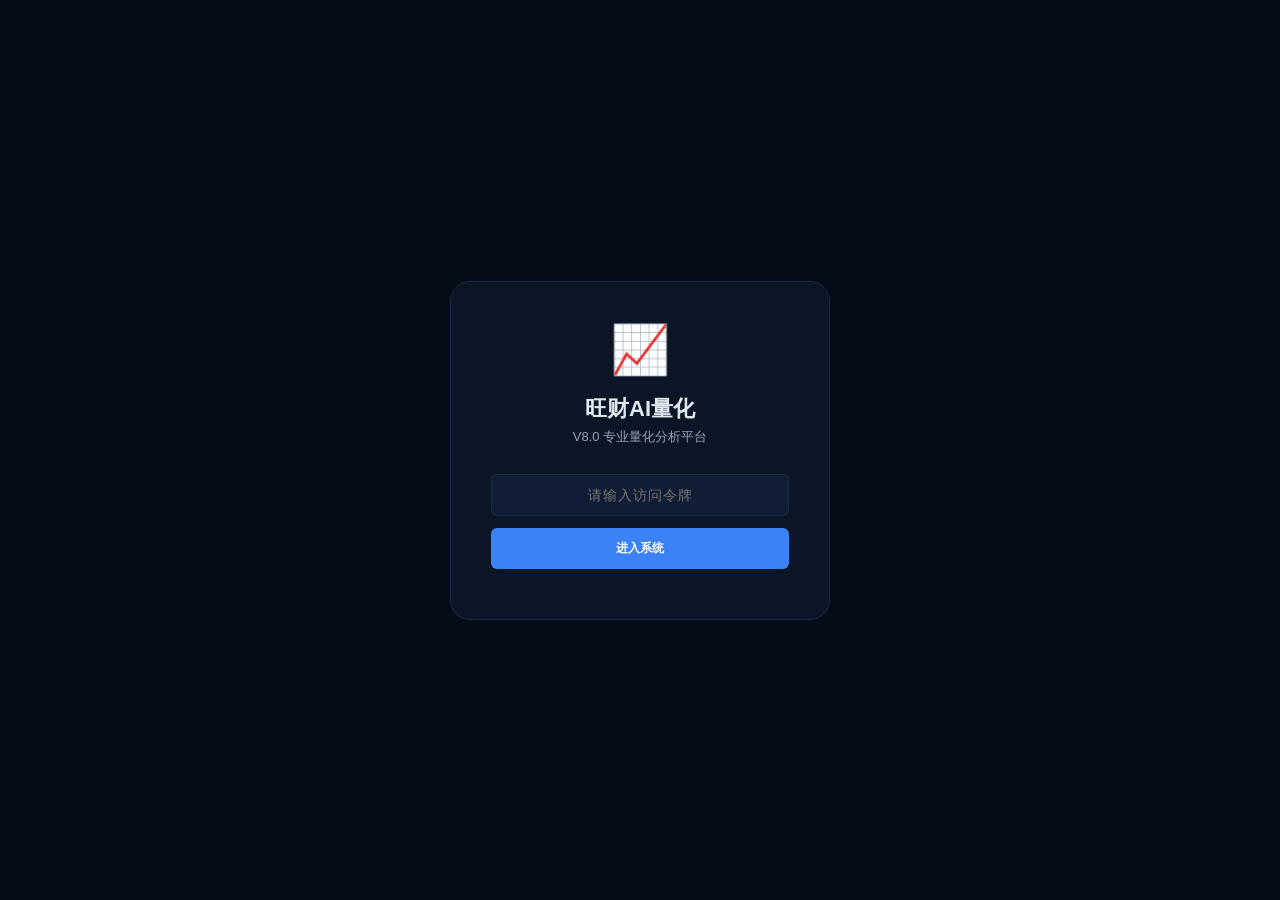
<file: index_v8.html>
<!DOCTYPE html>
<html lang="zh-CN">
<head>
<meta charset="UTF-8">
<meta name="viewport" content="width=device-width, initial-scale=1.0">
<title>旺财AI量化 V8.0</title>
<style>
*{margin:0;padding:0;box-sizing:border-box}
:root{
  --bg:#060b18;--card:#0c1526;--card2:#111d35;--border:#1a2a4a;
  --up:#f43f5e;--down:#10b981;--flat:#6b7280;
  --accent:#3b82f6;--accent2:#8b5cf6;--gold:#f59e0b;
  --text:#e2e8f0;--text2:#94a3b8;--text3:#475569;
  --sidebar:220px;--header:56px;
}
body{background:var(--bg);color:var(--text);font-family:'SF Pro Display',-apple-system,BlinkMacSystemFont,'Segoe UI',sans-serif;font-size:14px;overflow:hidden}
/* ── Layout ── */
#app{display:flex;height:100vh;width:100vw}
/* ── Sidebar ── */
#sidebar{width:var(--sidebar);background:var(--card);border-right:1px solid var(--border);display:flex;flex-direction:column;flex-shrink:0;z-index:100}
.logo{padding:18px 20px;border-bottom:1px solid var(--border);display:flex;align-items:center;gap:10px}
.logo-icon{width:32px;height:32px;background:linear-gradient(135deg,var(--accent),var(--accent2));border-radius:8px;display:flex;align-items:center;justify-content:center;font-size:16px}
.logo-text{font-size:15px;font-weight:700;letter-spacing:.5px}
.logo-ver{font-size:10px;color:var(--accent);letter-spacing:1px;font-weight:600}
nav{flex:1;padding:12px 8px;overflow-y:auto}
.nav-section{font-size:10px;color:var(--text3);letter-spacing:1.5px;text-transform:uppercase;padding:8px 12px 4px}
.nav-item{display:flex;align-items:center;gap:10px;padding:9px 12px;border-radius:8px;cursor:pointer;margin-bottom:2px;color:var(--text2);transition:all .15s;font-size:13px}
.nav-item:hover{background:var(--card2);color:var(--text)}
.nav-item.active{background:linear-gradient(135deg,rgba(59,130,246,.2),rgba(139,92,246,.1));color:#fff;border-left:2px solid var(--accent)}
.nav-item .icon{font-size:16px;width:20px;text-align:center}
.nav-badge{margin-left:auto;background:var(--up);color:#fff;font-size:10px;padding:1px 6px;border-radius:10px;font-weight:700}
/* ── Main ── */
#main{flex:1;display:flex;flex-direction:column;overflow:hidden}
/* ── Header ── */
#header{height:var(--header);background:var(--card);border-bottom:1px solid var(--border);display:flex;align-items:center;padding:0 20px;gap:16px;flex-shrink:0}
.page-title{font-size:16px;font-weight:700;flex:1}
.market-ticker{display:flex;gap:16px}
.ticker{display:flex;align-items:center;gap:6px;font-size:12px}
.ticker-name{color:var(--text2)}
.ticker-val{font-weight:700}
.up{color:var(--up)}.down{color:var(--down)}.flat{color:var(--flat)}
.header-actions{display:flex;gap:8px}
.btn{padding:6px 14px;border-radius:6px;border:none;cursor:pointer;font-size:12px;font-weight:600;transition:all .15s}
.btn-primary{background:var(--accent);color:#fff}.btn-primary:hover{background:#2563eb}
.btn-success{background:var(--down);color:#fff}.btn-success:hover{background:#059669}
.btn-danger{background:var(--up);color:#fff}.btn-danger:hover{background:#e11d48}
.btn-ghost{background:transparent;color:var(--text2);border:1px solid var(--border)}.btn-ghost:hover{background:var(--card2);color:var(--text)}
.btn-sm{padding:4px 10px;font-size:11px}
/* ── Content ── */
#content{flex:1;overflow-y:auto;padding:20px}
/* ── Cards ── */
.card{background:var(--card);border:1px solid var(--border);border-radius:12px;padding:16px;margin-bottom:16px}
.card-header{display:flex;align-items:center;justify-content:space-between;margin-bottom:14px}
.card-title{font-size:13px;font-weight:700;color:var(--text);display:flex;align-items:center;gap:6px}
.card-title .dot{width:6px;height:6px;border-radius:50%;background:var(--accent)}
/* ── Grid ── */
.grid-2{display:grid;grid-template-columns:1fr 1fr;gap:16px}
.grid-3{display:grid;grid-template-columns:repeat(3,1fr);gap:16px}
.grid-4{display:grid;grid-template-columns:repeat(4,1fr);gap:16px}
/* ── Stat cards ── */
.stat-card{background:var(--card);border:1px solid var(--border);border-radius:12px;padding:16px}
.stat-label{font-size:11px;color:var(--text2);margin-bottom:6px}
.stat-value{font-size:22px;font-weight:800;line-height:1}
.stat-sub{font-size:11px;color:var(--text3);margin-top:4px}
/* ── Table ── */
.table-wrap{overflow-x:auto}
table{width:100%;border-collapse:collapse}
th{text-align:left;padding:8px 12px;font-size:11px;color:var(--text3);border-bottom:1px solid var(--border);white-space:nowrap;font-weight:600;letter-spacing:.5px;text-transform:uppercase}
td{padding:9px 12px;border-bottom:1px solid rgba(26,42,74,.5);font-size:13px;white-space:nowrap}
tr:hover td{background:rgba(59,130,246,.04)}
.code-tag{font-family:monospace;font-size:12px;color:var(--text2)}
/* ── Tags ── */
.tag{display:inline-block;padding:2px 7px;border-radius:4px;font-size:11px;font-weight:600}
.tag-up{background:rgba(244,63,94,.15);color:var(--up)}
.tag-down{background:rgba(16,185,129,.15);color:var(--down)}
.tag-blue{background:rgba(59,130,246,.15);color:var(--accent)}
.tag-purple{background:rgba(139,92,246,.15);color:var(--accent2)}
.tag-gold{background:rgba(245,158,11,.15);color:var(--gold)}
.tag-gray{background:rgba(100,116,139,.15);color:var(--flat)}
/* ── Score ring ── */
.score-ring{display:flex;flex-direction:column;align-items:center;gap:4px}
.score-circle{width:60px;height:60px;border-radius:50%;display:flex;align-items:center;justify-content:center;font-size:18px;font-weight:900;border:3px solid}
.score-a{border-color:var(--up);color:var(--up);background:rgba(244,63,94,.08)}
.score-b{border-color:var(--gold);color:var(--gold);background:rgba(245,158,11,.08)}
.score-c{border-color:var(--accent);color:var(--accent);background:rgba(59,130,246,.08)}
.score-d{border-color:var(--flat);color:var(--flat);background:rgba(107,114,128,.08)}
/* ── Input ── */
input,select,textarea{background:var(--card2);border:1px solid var(--border);color:var(--text);padding:8px 12px;border-radius:6px;font-size:13px;outline:none;transition:border .15s}
input:focus,select:focus,textarea:focus{border-color:var(--accent)}
.search-wrap{position:relative}
.search-wrap input{width:100%;padding-right:36px}
.search-icon{position:absolute;right:10px;top:50%;transform:translateY(-50%);color:var(--text3);font-size:16px;pointer-events:none}
/* ── Progress ── */
.progress{height:4px;background:var(--card2);border-radius:2px;overflow:hidden}
.progress-bar{height:100%;border-radius:2px;transition:width .3s}
/* ── Alert ── */
.alert{padding:10px 14px;border-radius:8px;font-size:13px;margin-bottom:12px;display:flex;align-items:center;gap:8px}
.alert-info{background:rgba(59,130,246,.1);border:1px solid rgba(59,130,246,.25);color:#93c5fd}
.alert-warn{background:rgba(245,158,11,.1);border:1px solid rgba(245,158,11,.25);color:#fcd34d}
.alert-error{background:rgba(244,63,94,.1);border:1px solid rgba(244,63,94,.25);color:#fda4af}
.alert-success{background:rgba(16,185,129,.1);border:1px solid rgba(16,185,129,.25);color:#6ee7b7}
/* ── Tabs ── */
.tabs{display:flex;gap:0;border-bottom:1px solid var(--border);margin-bottom:16px}
.tab{padding:8px 16px;font-size:13px;cursor:pointer;color:var(--text2);border-bottom:2px solid transparent;transition:all .15s}
.tab.active{color:var(--accent);border-bottom-color:var(--accent)}
.tab:hover{color:var(--text)}
/* ── Modal ── */
.overlay{position:fixed;inset:0;background:rgba(0,0,0,.7);z-index:999;display:none;align-items:center;justify-content:center}
.overlay.show{display:flex}
.modal{background:var(--card);border:1px solid var(--border);border-radius:16px;padding:24px;width:480px;max-width:90vw;max-height:80vh;overflow-y:auto}
.modal-title{font-size:16px;font-weight:800;margin-bottom:20px}
.form-row{margin-bottom:14px}
.form-label{font-size:12px;color:var(--text2);margin-bottom:6px;display:block}
.form-row input,.form-row select,.form-row textarea{width:100%}
/* ── Loading ── */
.spinner{width:20px;height:20px;border:2px solid var(--border);border-top-color:var(--accent);border-radius:50%;animation:spin .8s linear infinite;display:inline-block}
@keyframes spin{to{transform:rotate(360deg)}}
.loading-overlay{position:absolute;inset:0;background:rgba(6,11,24,.7);display:flex;align-items:center;justify-content:center;border-radius:12px;z-index:10}
/* ── Grade badges ── */
.grade-S{color:#fff;background:linear-gradient(135deg,var(--up),#ff6b9d);padding:2px 8px;border-radius:4px;font-weight:900;font-size:12px}
.grade-A{color:var(--up);background:rgba(244,63,94,.15);padding:2px 8px;border-radius:4px;font-weight:700;font-size:12px}
.grade-B{color:var(--gold);background:rgba(245,158,11,.15);padding:2px 8px;border-radius:4px;font-weight:700;font-size:12px}
.grade-C{color:var(--accent);background:rgba(59,130,246,.15);padding:2px 8px;border-radius:4px;font-weight:700;font-size:12px}
.grade-D{color:var(--flat);background:rgba(107,114,128,.15);padding:2px 8px;border-radius:4px;font-weight:700;font-size:12px}
/* ── Scrollbar ── */
::-webkit-scrollbar{width:5px;height:5px}
::-webkit-scrollbar-track{background:transparent}
::-webkit-scrollbar-thumb{background:var(--border);border-radius:3px}
/* ── Pulse animation ── */
@keyframes pulse{0%,100%{opacity:1}50%{opacity:.5}}
.pulse{animation:pulse 2s infinite}
/* ── Empty state ── */
.empty{text-align:center;padding:40px;color:var(--text3)}
.empty-icon{font-size:40px;margin-bottom:12px}
/* ── Stock row hover actions ── */
.row-actions{opacity:0;transition:opacity .15s;display:flex;gap:4px}
tr:hover .row-actions{opacity:1}
/* ── Factor pills ── */
.factors{display:flex;flex-wrap:wrap;gap:4px;margin-top:6px}
.factor{font-size:10px;padding:2px 6px;background:var(--card2);border:1px solid var(--border);border-radius:3px;color:var(--text2)}
/* ── Chart placeholder ── */
.chart-area{background:var(--card2);border-radius:8px;display:flex;align-items:center;justify-content:center;color:var(--text3);font-size:13px}
/* ── Token input on login ── */
#loginScreen{position:fixed;inset:0;background:var(--bg);z-index:9999;display:flex;align-items:center;justify-content:center}
.login-card{background:var(--card);border:1px solid var(--border);border-radius:20px;padding:40px;width:380px;text-align:center}
.login-logo{font-size:48px;margin-bottom:16px}
.login-title{font-size:22px;font-weight:900;margin-bottom:4px}
.login-sub{font-size:13px;color:var(--text2);margin-bottom:28px}
.login-card input{width:100%;margin-bottom:12px;padding:12px 16px;font-size:14px;text-align:center;letter-spacing:1px}
</style>
</head>
<body>

<!-- Login Screen -->
<div id="loginScreen">
  <div class="login-card">
    <div class="login-logo">📈</div>
    <div class="login-title">旺财AI量化</div>
    <div class="login-sub">V8.0 专业量化分析平台</div>
    <input type="password" id="tokenInput" placeholder="请输入访问令牌" />
    <button class="btn btn-primary" style="width:100%;padding:12px" onclick="doLogin()">进入系统</button>
    <div id="loginErr" style="color:var(--up);font-size:12px;margin-top:10px"></div>
  </div>
</div>

<!-- Main App -->
<div id="app" style="display:none">
  <!-- Sidebar -->
  <div id="sidebar">
    <div class="logo">
      <div class="logo-icon">📈</div>
      <div>
        <div class="logo-text">旺财AI量化</div>
        <div class="logo-ver">V8.0 PRO</div>
      </div>
    </div>
    <nav>
      <div class="nav-section">核心</div>
      <div class="nav-item active" data-page="dashboard" onclick="nav(this)">
        <span class="icon">🎯</span><span>操作台</span>
      </div>
      <div class="nav-item" data-page="analyze" onclick="nav(this)">
        <span class="icon">🔬</span><span>综合分析</span>
      </div>
      <div class="nav-item" data-page="candidates" onclick="nav(this)">
        <span class="icon">🔥</span><span>强势股池</span><span class="nav-badge" id="candidatesBadge">0</span>
      </div>

      <div class="nav-section">交易</div>
      <div class="nav-item" data-page="positions" onclick="nav(this)">
        <span class="icon">💼</span><span>模拟持仓</span>
      </div>
      <div class="nav-item" data-page="trades" onclick="nav(this)">
        <span class="icon">📋</span><span>交易记录</span>
      </div>
      <div class="nav-item" data-page="stats" onclick="nav(this)">
        <span class="icon">📊</span><span>策略统计</span>
      </div>

      <div class="nav-section">研究</div>
      <div class="nav-item" data-page="reviews" onclick="nav(this)">
        <span class="icon">📝</span><span>复盘中心</span>
      </div>
      <div class="nav-item" data-page="watchlist" onclick="nav(this)">
        <span class="icon">👁️</span><span>观察池</span>
      </div>
      <div class="nav-item" data-page="ai" onclick="nav(this)">
        <span class="icon">🤖</span><span>AI分析</span>
      </div>

      <div class="nav-section">系统</div>
      <div class="nav-item" data-page="settings" onclick="nav(this)">
        <span class="icon">⚙️</span><span>设置</span>
      </div>
    </nav>
    <div style="padding:12px 16px;border-top:1px solid var(--border)">
      <div style="font-size:11px;color:var(--text3)">自动扫描</div>
      <div style="display:flex;align-items:center;gap:6px;margin-top:4px">
        <div id="scanDot" class="pulse" style="width:6px;height:6px;border-radius:50%;background:var(--down)"></div>
        <span style="font-size:12px;color:var(--text2)" id="scanStatus">运行中</span>
      </div>
    </div>
  </div>

  <!-- Main -->
  <div id="main">
    <!-- Header -->
    <div id="header">
      <div class="page-title" id="pageTitle">操作台</div>
      <div class="market-ticker" id="marketTicker">
        <div class="ticker"><span class="ticker-name">上证</span><span class="ticker-val flat" id="t-sh000001">--</span></div>
        <div class="ticker"><span class="ticker-name">创业板</span><span class="ticker-val flat" id="t-sz399006">--</span></div>
        <div class="ticker"><span class="ticker-name">深证</span><span class="ticker-val flat" id="t-sz399001">--</span></div>
        <div class="ticker"><span class="ticker-name">科创50</span><span class="ticker-val flat" id="t-sh000688">--</span></div>
      </div>
      <div class="header-actions">
        <button class="btn btn-ghost btn-sm" onclick="openBuyModal()">➕ 手动买入</button>
        <button class="btn btn-primary btn-sm" onclick="triggerScan()">🔍 立即扫描</button>
      </div>
    </div>

    <!-- Content -->
    <div id="content">
      <!-- Pages injected by JS -->
    </div>
  </div>
</div>

<!-- Buy Modal -->
<div class="overlay" id="buyOverlay">
  <div class="modal">
    <div class="modal-title">➕ 手动买入</div>
    <div class="form-row">
      <label class="form-label">股票代码</label>
      <input type="text" id="buyCode" placeholder="如 600519" oninput="searchBuyStock(this.value)">
      <div id="buySearchResults" style="margin-top:6px"></div>
    </div>
    <div class="form-row">
      <label class="form-label">股票名称</label>
      <input type="text" id="buyName" placeholder="自动填充">
    </div>
    <div class="form-row">
      <label class="form-label">买入价格（留空=市价）</label>
      <input type="number" id="buyPrice" placeholder="可选，留空取实时价" step="0.01">
    </div>
    <div class="form-row">
      <label class="form-label">买入数量（留空=最优仓位）</label>
      <input type="number" id="buyQty" placeholder="可选，默认按仓位计算" step="100">
    </div>
    <div class="form-row">
      <label class="form-label">策略</label>
      <select id="buyStrategy">
        <option>手动</option><option>V6.0超短线</option><option>V4.2中线</option><option>主力控盘</option>
      </select>
    </div>
    <div class="form-row">
      <label class="form-label">备注</label>
      <input type="text" id="buyReason" placeholder="买入理由（可选）">
    </div>
    <div style="display:flex;gap:8px;margin-top:4px">
      <button class="btn btn-success" style="flex:1" onclick="doBuy()">确认买入</button>
      <button class="btn btn-ghost" onclick="closeModal('buyOverlay')">取消</button>
    </div>
  </div>
</div>

<!-- Sell Modal -->
<div class="overlay" id="sellOverlay">
  <div class="modal">
    <div class="modal-title">📤 卖出确认</div>
    <div id="sellInfo" style="background:var(--card2);border-radius:8px;padding:14px;margin-bottom:16px"></div>
    <div class="form-row">
      <label class="form-label">卖出数量（留空=全部）</label>
      <input type="number" id="sellQty" placeholder="可选" step="100">
    </div>
    <div class="form-row">
      <label class="form-label">卖出价格（留空=市价）</label>
      <input type="number" id="sellPrice" placeholder="可选，留空取实时价" step="0.01">
    </div>
    <div style="display:flex;gap:8px;margin-top:4px">
      <button class="btn btn-danger" style="flex:1" onclick="doSell()">确认卖出</button>
      <button class="btn btn-ghost" onclick="closeModal('sellOverlay')">取消</button>
    </div>
    <input type="hidden" id="sellCode">
  </div>
</div>

<!-- Review Modal -->
<div class="overlay" id="reviewOverlay">
  <div class="modal">
    <div class="modal-title">📝 添加复盘</div>
    <div class="form-row">
      <label class="form-label">股票代码</label>
      <input type="text" id="rvCode" placeholder="如 600519">
    </div>
    <div class="form-row">
      <label class="form-label">股票名称</label>
      <input type="text" id="rvName" placeholder="如 贵州茅台">
    </div>
    <div class="form-row">
      <label class="form-label">交易日期</label>
      <input type="date" id="rvDate">
    </div>
    <div class="form-row">
      <label class="form-label">操作类型</label>
      <select id="rvAction"><option>买入</option><option>卖出</option><option>观察</option></select>
    </div>
    <div class="form-row">
      <label class="form-label">复盘笔记</label>
      <textarea id="rvNote" rows="4" style="width:100%" placeholder="操作逻辑、市场判断、经验总结..."></textarea>
    </div>
    <div style="display:flex;gap:8px;margin-top:4px">
      <button class="btn btn-primary" style="flex:1" onclick="doAddReview()">保存复盘</button>
      <button class="btn btn-ghost" onclick="closeModal('reviewOverlay')">取消</button>
    </div>
  </div>
</div>

<!-- Watchlist Modal -->
<div class="overlay" id="watchOverlay">
  <div class="modal">
    <div class="modal-title">👁️ 添加观察</div>
    <div class="form-row">
      <label class="form-label">股票代码</label>
      <input type="text" id="wCode" placeholder="如 600519">
    </div>
    <div class="form-row">
      <label class="form-label">股票名称</label>
      <input type="text" id="wName" placeholder="如 贵州茅台">
    </div>
    <div class="form-row">
      <label class="form-label">关注理由</label>
      <input type="text" id="wReason" placeholder="可选">
    </div>
    <div style="display:flex;gap:8px;margin-top:4px">
      <button class="btn btn-primary" style="flex:1" onclick="doAddWatch()">添加</button>
      <button class="btn btn-ghost" onclick="closeModal('watchOverlay')">取消</button>
    </div>
  </div>
</div>

<script>
// ── State ────────────────────────────────────────────────────────────────────
let TOKEN = localStorage.getItem('wc_token') || '';
let currentPage = 'dashboard';
let marketTimer = null;
let analysisResult = null;

// ── API ──────────────────────────────────────────────────────────────────────
const api = async (method, path, body) => {
  const opts = {
    method,
    headers: { 'X-Wangcai-Token': TOKEN, 'Content-Type': 'application/json' }
  };
  if (body) opts.body = JSON.stringify(body);
  const r = await fetch(path, opts);
  if (r.status === 401) { logout(); throw new Error('Unauthorized'); }
  if (!r.ok) {
    const e = await r.json().catch(() => ({}));
    throw new Error(e.detail || r.statusText);
  }
  return r.json();
};
const GET  = p => api('GET', p);
const POST = (p, b) => api('POST', p, b);
const DEL  = p => api('DELETE', p);

// ── Auth ─────────────────────────────────────────────────────────────────────
async function doLogin() {
  const t = document.getElementById('tokenInput').value.trim();
  if (!t) return;
  TOKEN = t;
  try {
    await GET('/health');
    localStorage.setItem('wc_token', t);
    document.getElementById('loginScreen').style.display = 'none';
    document.getElementById('app').style.display = 'flex';
    initApp();
  } catch(e) {
    document.getElementById('loginErr').textContent = '令牌无效，请检查后重试';
    TOKEN = '';
  }
}
document.getElementById('tokenInput').addEventListener('keydown', e => { if(e.key==='Enter') doLogin(); });

function logout() {
  localStorage.removeItem('wc_token');
  location.reload();
}

// ── Navigation ────────────────────────────────────────────────────────────────
const pageTitles = {
  dashboard:'操作台', analyze:'综合分析', candidates:'强势股池',
  positions:'模拟持仓', trades:'交易记录', stats:'策略统计',
  reviews:'复盘中心', watchlist:'观察池', ai:'AI分析', settings:'设置'
};

function nav(el) {
  document.querySelectorAll('.nav-item').forEach(n => n.classList.remove('active'));
  el.classList.add('active');
  const page = el.dataset.page;
  currentPage = page;
  document.getElementById('pageTitle').textContent = pageTitles[page] || page;
  renderPage(page);
}

// ── Init ──────────────────────────────────────────────────────────────────────
function initApp() {
  renderPage('dashboard');
  startMarketTicker();
  loadCandidatesBadge();
}

function startMarketTicker() {
  const fetchMarket = async () => {
    try {
      const data = await GET('/api/market');
      (data.indices || []).forEach(s => {
        const el = document.getElementById('t-' + s.code);
        if (!el) return;
        const cls = s.pct > 0 ? 'up' : s.pct < 0 ? 'down' : 'flat';
        el.className = 'ticker-val ' + cls;
        el.textContent = `${s.price} (${s.pct > 0 ? '+' : ''}${s.pct?.toFixed(2) || 0}%)`;
      });
    } catch(e) {}
  };
  fetchMarket();
  marketTimer = setInterval(fetchMarket, 30000);
}

async function loadCandidatesBadge() {
  try {
    const data = await GET('/api/candidates');
    const cnt = (data.candidates || []).length;
    const el = document.getElementById('candidatesBadge');
    el.textContent = cnt;
    el.style.display = cnt ? 'inline-block' : 'none';
  } catch(e) {}
}

// ── Page Router ────────────────────────────────────────────────────────────────
function renderPage(page) {
  const c = document.getElementById('content');
  c.innerHTML = '<div style="text-align:center;padding:60px"><div class="spinner"></div></div>';
  setTimeout(() => {
    switch(page) {
      case 'dashboard':   renderDashboard(); break;
      case 'analyze':     renderAnalyze(); break;
      case 'candidates':  renderCandidates(); break;
      case 'positions':   renderPositions(); break;
      case 'trades':      renderTrades(); break;
      case 'stats':       renderStats(); break;
      case 'reviews':     renderReviews(); break;
      case 'watchlist':   renderWatchlist(); break;
      case 'ai':          renderAI(); break;
      case 'settings':    renderSettings(); break;
      default: c.innerHTML = '<div class="empty"><div class="empty-icon">🚧</div><div>页面开发中</div></div>';
    }
  }, 50);
}

// ── Dashboard ─────────────────────────────────────────────────────────────────
async function renderDashboard() {
  const c = document.getElementById('content');
  c.innerHTML = `
    <div class="grid-4" id="acctStats">
      ${[1,2,3,4].map(()=>'<div class="stat-card"><div class="spinner"></div></div>').join('')}
    </div>
    <div class="grid-2" style="margin-top:0">
      <div class="card" id="dashSignals">
        <div class="card-header"><div class="card-title"><span class="dot"></span>今日信号</div></div>
        <div class="spinner"></div>
      </div>
      <div class="card" id="dashPositions">
        <div class="card-header"><div class="card-title"><span class="dot" style="background:var(--down)"></span>持仓概览</div></div>
        <div class="spinner"></div>
      </div>
    </div>
    <div class="card" id="dashCandidates">
      <div class="card-header">
        <div class="card-title"><span class="dot" style="background:var(--up)"></span>强势候选</div>
        <button class="btn btn-ghost btn-sm" onclick="nav(document.querySelector('[data-page=candidates]'))">查看全部 →</button>
      </div>
      <div class="spinner"></div>
    </div>
  `;

  try {
    const [acct, candidates, signals] = await Promise.all([
      GET('/api/account'), GET('/api/candidates'), GET('/api/signals')
    ]);

    // Account stats
    const a = acct;
    const pnl = a.total_profit || 0;
    const pnlPct = a.total_profit_pct || 0;
    document.getElementById('acctStats').innerHTML = `
      <div class="stat-card">
        <div class="stat-label">💰 总资产</div>
        <div class="stat-value">${fmt(a.total_assets)}</div>
        <div class="stat-sub">本金 ${fmt(a.initial_cash)}</div>
      </div>
      <div class="stat-card">
        <div class="stat-label">📈 总盈亏</div>
        <div class="stat-value ${pnl >= 0 ? 'up' : 'down'}">${pnl >= 0 ? '+' : ''}${fmt(pnl)}</div>
        <div class="stat-sub">${pnlPct >= 0 ? '+' : ''}${pnlPct?.toFixed(2) || 0}%</div>
      </div>
      <div class="stat-card">
        <div class="stat-label">💵 可用现金</div>
        <div class="stat-value">${fmt(a.cash)}</div>
        <div class="stat-sub">仓位 ${((1 - (a.cash / (a.total_assets || 1))) * 100).toFixed(1)}%</div>
      </div>
      <div class="stat-card">
        <div class="stat-label">🎯 胜率</div>
        <div class="stat-value ${a.win_rate >= 60 ? 'down' : a.win_rate >= 40 ? '' : 'up'}">${(a.win_rate || 0).toFixed(1)}%</div>
        <div class="stat-sub">${a.win_trades || 0}胜 / ${a.total_closed || 0}笔</div>
      </div>
    `;

    // Signals
    const sigs = (signals.signals || []).slice(0, 6);
    document.getElementById('dashSignals').innerHTML = `
      <div class="card-header"><div class="card-title"><span class="dot"></span>今日信号 (${sigs.length})</div></div>
      ${sigs.length === 0 ? '<div class="empty" style="padding:20px"><div>暂无信号</div></div>' : `
      <table><thead><tr>
        <th>代码</th><th>名称</th><th>信号</th><th>评分</th><th>时间</th>
      </tr></thead><tbody>
        ${sigs.map(s => `<tr>
          <td class="code-tag">${s.code}</td>
          <td>${s.name}</td>
          <td><span class="tag tag-${s.signal_type === 'BUY' ? 'up' : 'down'}">${s.signal_type === 'BUY' ? '买入' : '卖出'}</span></td>
          <td>${s.score || '--'}</td>
          <td style="color:var(--text3)">${fmtTime(s.ts)}</td>
        </tr>`).join('')}
      </tbody></table>`}
    `;

    // Positions
    const pos = a.positions || [];
    document.getElementById('dashPositions').innerHTML = `
      <div class="card-header">
        <div class="card-title"><span class="dot" style="background:var(--down)"></span>持仓 (${pos.length})</div>
        <button class="btn btn-ghost btn-sm" onclick="nav(document.querySelector('[data-page=positions]'))">详情 →</button>
      </div>
      ${pos.length === 0 ? '<div class="empty" style="padding:20px"><div>空仓中</div></div>' : `
      <table><thead><tr>
        <th>名称</th><th>盈亏</th><th>盈亏%</th><th>操作</th>
      </tr></thead><tbody>
        ${pos.slice(0,5).map(p => {
          const pnlCls = p.pnl >= 0 ? 'up' : 'down';
          return `<tr>
            <td>${p.name}<br><span class="code-tag">${p.code}</span></td>
            <td class="${pnlCls}">${p.pnl >= 0 ? '+' : ''}${fmt(p.pnl)}</td>
            <td class="${pnlCls}">${p.pnl_pct >= 0 ? '+' : ''}${p.pnl_pct?.toFixed(2) || 0}%</td>
            <td><div class="row-actions">
              <button class="btn btn-danger btn-sm" onclick="openSellModal('${p.code}','${p.name}',${p.price},${p.qty})">卖出</button>
            </div></td>
          </tr>`;
        }).join('')}
      </tbody></table>`}
    `;

    // Candidates
    const cands = (candidates.candidates || []).slice(0, 5);
    document.getElementById('dashCandidates').innerHTML = `
      <div class="card-header">
        <div class="card-title"><span class="dot" style="background:var(--up)"></span>强势候选 (${cands.length})</div>
        <button class="btn btn-ghost btn-sm" onclick="nav(document.querySelector('[data-page=candidates]'))">查看全部 →</button>
      </div>
      ${cands.length === 0 ? '<div class="empty" style="padding:20px"><div>暂无候选，请等待扫描或手动触发</div></div>' : `
      <table><thead><tr>
        <th>代码</th><th>名称</th><th>评分</th><th>级别</th><th>策略</th><th>理由</th><th>操作</th>
      </tr></thead><tbody>
        ${cands.map(s => `<tr>
          <td class="code-tag">${s.code}</td>
          <td>${s.name}</td>
          <td><b class="${s.score >= 80 ? 'up' : s.score >= 60 ? '' : 'down'}">${s.score}</b></td>
          <td><span class="grade-${s.grade || 'D'}">${s.grade || '--'}</span></td>
          <td><span class="tag tag-purple">${s.strategy || '--'}</span></td>
          <td style="color:var(--text2);max-width:200px;overflow:hidden;text-overflow:ellipsis">${s.reason || ''}</td>
          <td>
            <button class="btn btn-success btn-sm" onclick="quickAnalyze('${s.code}')">分析</button>
            <button class="btn btn-primary btn-sm" onclick="openBuyModalWith('${s.code}','${s.name}')">买入</button>
          </td>
        </tr>`).join('')}
      </tbody></table>`}
    `;
  } catch(e) {
    showErr(e.message);
  }
}

// ── Analyze ────────────────────────────────────────────────────────────────────
function renderAnalyze() {
  const c = document.getElementById('content');
  c.innerHTML = `
    <div class="card">
      <div class="card-header"><div class="card-title"><span class="dot"></span>输入股票代码进行分析</div></div>
      <div style="display:flex;gap:10px;align-items:flex-end">
        <div style="flex:1">
          <div class="search-wrap">
            <input type="text" id="analyzeInput" placeholder="输入股票代码或名称，如 600519 或 茅台" style="width:100%">
            <span class="search-icon">🔍</span>
          </div>
          <div id="analyzeSearchRes" style="margin-top:6px"></div>
        </div>
        <button class="btn btn-primary" style="height:36px" id="analyzeBtn" onclick="doAnalyze()">开始分析</button>
      </div>
    </div>
    <div id="analyzeResult"></div>
  `;
  document.getElementById('analyzeInput').addEventListener('input', e => {
    debounce(() => liveSearch(e.target.value, 'analyzeSearchRes', code => {
      document.getElementById('analyzeInput').value = code;
      document.getElementById('analyzeSearchRes').innerHTML = '';
    }), 400)();
  });
  document.getElementById('analyzeInput').addEventListener('keydown', e => {
    if(e.key === 'Enter') doAnalyze();
  });
}

async function doAnalyze() {
  const input = document.getElementById('analyzeInput').value.trim();
  if (!input) return;
  const code = input.replace(/\s+/g,'').toLowerCase();
  const btn = document.getElementById('analyzeBtn');
  const ar = document.getElementById('analyzeResult');
  btn.disabled = true; btn.textContent = '分析中...';
  ar.innerHTML = '<div class="card"><div style="text-align:center;padding:40px"><div class="spinner"></div><div style="margin-top:12px;color:var(--text2)">正在调用因子模型...</div></div></div>';
  try {
    const data = await POST('/api/analyze', { code });
    analysisResult = data;
    renderAnalysisResult(data, ar);
  } catch(e) {
    ar.innerHTML = `<div class="alert alert-error">${e.message}</div>`;
  } finally {
    btn.disabled = false; btn.textContent = '开始分析';
  }
}

async function quickAnalyze(code) {
  nav(document.querySelector('[data-page=analyze]'));
  await new Promise(r => setTimeout(r, 100));
  document.getElementById('analyzeInput').value = code;
  doAnalyze();
}

function renderAnalysisResult(data, container) {
  const s = data;
  const v60 = s.v60 || {};
  const v42 = s.v42 || {};
  const zl = s.zhuangli || {};
  const risk = s.risk || {};
  const gs = s.integrated || {};

  if (v60.hard_exclude) {
    container.innerHTML = `
      <div class="alert alert-error">
        ⛔ <b>硬性排除</b>：${(v60.exclude_reasons || []).join(' | ')}
      </div>
      <div class="card">
        <div class="card-header"><div class="card-title"><span class="dot" style="background:var(--up)"></span>${s.name} (${s.code})</div></div>
        <div style="color:var(--text2)">该股票触发硬性排除规则，不适合参与交易。</div>
      </div>
    `;
    return;
  }

  container.innerHTML = `
    <!-- Summary Row -->
    <div class="grid-4">
      <div class="stat-card">
        <div class="stat-label">📌 ${s.name}</div>
        <div class="stat-value">${s.price || '--'}</div>
        <div class="stat-sub ${(s.pct_change||0)>=0?'up':'down'}">${(s.pct_change||0)>=0?'+':''}${(s.pct_change||0).toFixed(2)}%</div>
      </div>
      <div class="stat-card">
        <div class="stat-label">🎯 综合评级</div>
        <div class="stat-value"><span class="grade-${gs.grade||'D'}">${gs.grade||'--'}</span></div>
        <div class="stat-sub">GS得分 ${(gs.score||0).toFixed(1)}</div>
      </div>
      <div class="stat-card">
        <div class="stat-label">⚡ V6.0超短线</div>
        <div class="stat-value ${(v60.score||0)>=80?'up':(v60.score||0)>=60?'':'down'}">${v60.score||'--'}</div>
        <div class="stat-sub">${v60.grade||'--'} · ${v60.strategy||'--'}</div>
      </div>
      <div class="stat-card">
        <div class="stat-label">📈 V4.2中线</div>
        <div class="stat-value ${(v42.score||0)>=80?'up':(v42.score||0)>=60?'':'down'}">${v42.score||'--'}</div>
        <div class="stat-sub">${v42.grade||'--'} · ${v42.strategy||'--'}</div>
      </div>
    </div>

    <!-- Scores Detail -->
    <div class="grid-2">
      <div class="card">
        <div class="card-header"><div class="card-title"><span class="dot"></span>⚡ V6.0超短线模型</div></div>
        ${renderScoreDetail(v60)}
        ${v60.warnings && v60.warnings.length ? `<div class="alert alert-warn" style="margin-top:10px">⚠️ ${v60.warnings.join(' · ')}</div>` : ''}
      </div>
      <div class="card">
        <div class="card-header"><div class="card-title"><span class="dot" style="background:var(--gold)"></span>📈 V4.2中线模型</div></div>
        ${renderScoreDetail(v42)}
      </div>
    </div>

    <div class="grid-2">
      <div class="card">
        <div class="card-header"><div class="card-title"><span class="dot" style="background:var(--accent2)"></span>🐳 主力控盘模型</div></div>
        ${renderScoreDetail(zl)}
      </div>
      <div class="card">
        <div class="card-header"><div class="card-title"><span class="dot" style="background:var(--down)"></span>🛡️ 持仓风控</div></div>
        <div style="display:grid;grid-template-columns:1fr 1fr;gap:10px">
          ${Object.entries(risk).filter(([k])=>!k.startsWith('_')).slice(0,8).map(([k,v])=>`
            <div style="background:var(--card2);border-radius:6px;padding:8px">
              <div style="font-size:10px;color:var(--text3)">${riskLabel(k)}</div>
              <div style="font-weight:700;margin-top:2px">${typeof v === 'number' ? v.toFixed(2) : String(v)}</div>
            </div>
          `).join('')}
        </div>
        ${risk.trading_paused ? '<div class="alert alert-error" style="margin-top:10px">⛔ 暂停交易</div>' : ''}
        ${risk.warnings && risk.warnings.length ? `<div class="alert alert-warn" style="margin-top:10px">⚠️ ${risk.warnings.join(' · ')}</div>` : ''}
      </div>
    </div>

    <!-- Factors -->
    <div class="card">
      <div class="card-header">
        <div class="card-title"><span class="dot" style="background:var(--gold)"></span>📊 核心因子数据</div>
        <div style="display:flex;gap:8px">
          <button class="btn btn-success btn-sm" onclick="openBuyModalWith('${s.code}','${s.name}')">➕ 买入</button>
          <button class="btn btn-ghost btn-sm" onclick="addToWatchlist('${s.code}','${s.name}')">👁️ 加入观察</button>
        </div>
      </div>
      <div style="display:grid;grid-template-columns:repeat(4,1fr);gap:10px">
        ${renderFactorGrid(s.factors || {})}
      </div>
    </div>
  `;
}

function renderScoreDetail(model) {
  if (!model || !model.details) return '<div style="color:var(--text3)">暂无数据</div>';
  const reasons = model.reasons || [];
  return `
    <div style="display:flex;align-items:center;gap:16px;margin-bottom:14px">
      <div class="score-circle score-${(model.score||0)>=80?'a':(model.score||0)>=65?'b':(model.score||0)>=50?'c':'d'}">${model.score||0}</div>
      <div>
        <div style="font-size:20px;font-weight:800">${model.grade||'--'}</div>
        <div style="font-size:12px;color:var(--text2)">${model.strategy||'--'}</div>
      </div>
    </div>
    <div style="display:grid;grid-template-columns:1fr 1fr;gap:6px;margin-bottom:10px">
      ${Object.entries(model.details).map(([k,v])=>`
        <div style="display:flex;justify-content:space-between;align-items:center;background:var(--card2);padding:5px 8px;border-radius:5px">
          <span style="font-size:11px;color:var(--text3)">${k}</span>
          <span style="font-weight:700;font-size:12px">${typeof v==='number'?v.toFixed(1):v}</span>
        </div>
      `).join('')}
    </div>
    ${reasons.length ? `<div class="factors">${reasons.map(r=>`<span class="factor">${r}</span>`).join('')}</div>` : ''}
  `;
}

function renderFactorGrid(f) {
  const items = [
    ['price','现价',f.price,''],['pct_change','涨跌幅',f.pct_change,'%'],
    ['volume','成交量',f.volume,'手'],['amount','成交额',f.amount ? (f.amount/1e8).toFixed(2) : '--','亿'],
    ['turnover_rate','换手率',f.turnover_rate,'%'],['volume_ratio','量比',f.volume_ratio,''],
    ['pe','市盈率',f.pe,''],['pb','市净率',f.pb,''],
    ['market_cap','市值',f.market_cap ? (f.market_cap/1e8).toFixed(1) : '--','亿'],
    ['amplitude','振幅',f.amplitude,'%'],['main_net','主力净额',f.main_net ? (f.main_net/1e4).toFixed(0) : '--','万'],
    ['super_net','超大净额',f.super_net ? (f.super_net/1e4).toFixed(0) : '--','万'],
    ['macd','MACD',f.macd,''],['kdj_k','KDJ-K',f.kdj_k,''],
    ['boll_pos','布林位置',f.boll_pos,''],['ma20_dev','MA20偏离',f.ma20_dev,'%'],
  ];
  return items.map(([k,label,val,unit]) => `
    <div style="background:var(--card2);border-radius:6px;padding:10px">
      <div style="font-size:10px;color:var(--text3);margin-bottom:4px">${label}</div>
      <div style="font-weight:700">${val !== undefined && val !== null ? val : '--'}${unit && val !== '--' ? unit : ''}</div>
    </div>
  `).join('');
}

function riskLabel(k) {
  const m = {position_ratio:'仓位比',stop_loss_pct:'止损价%',target_pct:'目标价%',
    max_loss_amount:'最大亏损额',consecutive_loss:'连亏次数',trading_paused:'暂停交易',
    position_suggest:'仓位建议',risk_level:'风险等级'};
  return m[k] || k;
}

// ── Candidates ─────────────────────────────────────────────────────────────────
async function renderCandidates() {
  const c = document.getElementById('content');
  c.innerHTML = `
    <div class="card">
      <div class="card-header">
        <div class="card-title"><span class="dot" style="background:var(--up)"></span>🔥 强势候选股池</div>
        <div style="display:flex;gap:8px">
          <button class="btn btn-ghost btn-sm" onclick="triggerCheckExit()">检查止损</button>
          <button class="btn btn-primary btn-sm" onclick="triggerScan()">🔍 立即扫描</button>
        </div>
      </div>
      <div id="candidateTable"><div class="spinner"></div></div>
    </div>
  `;
  await loadCandidates();
}

async function loadCandidates() {
  try {
    const data = await GET('/api/candidates');
    const cands = data.candidates || [];
    loadCandidatesBadge();

    if (cands.length === 0) {
      document.getElementById('candidateTable').innerHTML = `
        <div class="empty"><div class="empty-icon">🔍</div><div>暂无候选股</div><div style="margin-top:8px;font-size:12px;color:var(--text3)">下次扫描：${data.next_scan || '工作日09:31'}</div></div>
      `;
      return;
    }

    document.getElementById('candidateTable').innerHTML = `
      <div style="color:var(--text2);font-size:12px;margin-bottom:10px">更新时间：${fmtTime(data.scan_time)} · 共 ${cands.length} 支</div>
      <div class="table-wrap">
      <table><thead><tr>
        <th>代码</th><th>名称</th><th>V6.0超短</th><th>V4.2中线</th><th>级别</th><th>策略</th><th>换手%</th><th>量比</th><th>主力净额</th><th>行业</th><th>理由</th><th>操作</th>
      </tr></thead><tbody>
        ${cands.map(s => `<tr>
          <td class="code-tag">${s.code}</td>
          <td><b>${s.name}</b></td>
          <td><b class="${(s.score||0)>=80?'up':(s.score||0)>=60?'':'down'}">${s.score||'--'}</b></td>
          <td>${s.score_v42 !== undefined ? `<b class="${(s.score_v42||0)>=80?'up':(s.score_v42||0)>=60?'':'down'}">${s.score_v42}</b>` : '--'}</td>
          <td><span class="grade-${s.grade||'D'}">${s.grade||'--'}</span></td>
          <td><span class="tag tag-purple">${s.strategy||'--'}</span></td>
          <td>${s.turnover_rate !== undefined ? s.turnover_rate.toFixed(2) : '--'}</td>
          <td>${s.volume_ratio !== undefined ? s.volume_ratio.toFixed(2) : '--'}</td>
          <td class="${(s.main_net||0)>0?'up':'down'}">${s.main_net !== undefined ? ((s.main_net||0)/1e4).toFixed(0)+'万' : '--'}</td>
          <td style="color:var(--text2)">${s.sector||'--'}</td>
          <td style="color:var(--text2);max-width:160px;overflow:hidden;text-overflow:ellipsis">${s.reason||''}</td>
          <td style="display:flex;gap:4px">
            <button class="btn btn-ghost btn-sm" onclick="quickAnalyze('${s.code}')">分析</button>
            <button class="btn btn-success btn-sm" onclick="openBuyModalWith('${s.code}','${s.name}')">买入</button>
          </td>
        </tr>`).join('')}
      </tbody></table></div>
    `;
  } catch(e) {
    document.getElementById('candidateTable').innerHTML = `<div class="alert alert-error">${e.message}</div>`;
  }
}

// ── Positions ──────────────────────────────────────────────────────────────────
async function renderPositions() {
  const c = document.getElementById('content');
  c.innerHTML = `
    <div id="positionsContent"><div class="spinner"></div></div>
  `;
  await loadPositions();
}

async function loadPositions() {
  try {
    const data = await GET('/api/account');
    const pos = data.positions || [];

    let html = `
      <div class="grid-4">
        <div class="stat-card">
          <div class="stat-label">💰 总资产</div>
          <div class="stat-value">${fmt(data.total_assets)}</div>
          <div class="stat-sub">本金 ${fmt(data.initial_cash)}</div>
        </div>
        <div class="stat-card">
          <div class="stat-label">📈 总浮盈</div>
          <div class="stat-value ${(data.total_profit||0)>=0?'up':'down'}">${(data.total_profit||0)>=0?'+':''}${fmt(data.total_profit)}</div>
          <div class="stat-sub">${(data.total_profit_pct||0)>=0?'+':''}${(data.total_profit_pct||0).toFixed(2)}%</div>
        </div>
        <div class="stat-card">
          <div class="stat-label">💵 可用现金</div>
          <div class="stat-value">${fmt(data.cash)}</div>
        </div>
        <div class="stat-card">
          <div class="stat-label">📊 持仓数量</div>
          <div class="stat-value">${pos.length}</div>
          <div class="stat-sub">仓位 ${((1-(data.cash/(data.total_assets||1)))*100).toFixed(1)}%</div>
        </div>
      </div>
    `;

    if (pos.length === 0) {
      html += `<div class="card"><div class="empty"><div class="empty-icon">💼</div><div>当前空仓，等待买入信号</div></div></div>`;
    } else {
      html += `
        <div class="card">
          <div class="card-header">
            <div class="card-title"><span class="dot" style="background:var(--down)"></span>持仓明细</div>
            <button class="btn btn-ghost btn-sm" onclick="triggerCheckExit()">检查止损信号</button>
          </div>
          <div class="table-wrap">
          <table><thead><tr>
            <th>代码</th><th>名称</th><th>持仓量</th><th>成本</th><th>现价</th><th>市值</th><th>盈亏</th><th>盈亏%</th><th>持仓天</th><th>操作</th>
          </tr></thead><tbody>
            ${pos.map(p => `<tr>
              <td class="code-tag">${p.code}</td>
              <td><b>${p.name}</b><br><span style="font-size:10px;color:var(--text3)">${p.strategy||''}</span></td>
              <td>${p.qty}</td>
              <td>${p.cost_price?.toFixed(2)||'--'}</td>
              <td>${p.price?.toFixed(2)||'--'}</td>
              <td>${fmt(p.market_value)}</td>
              <td class="${(p.pnl||0)>=0?'up':'down'}">${(p.pnl||0)>=0?'+':''}${fmt(p.pnl)}</td>
              <td class="${(p.pnl_pct||0)>=0?'up':'down'}">${(p.pnl_pct||0)>=0?'+':''}${(p.pnl_pct||0).toFixed(2)}%</td>
              <td style="color:var(--text3)">${p.hold_days||0}天</td>
              <td>
                <button class="btn btn-ghost btn-sm" onclick="quickAnalyze('${p.code}')">分析</button>
                <button class="btn btn-danger btn-sm" onclick="openSellModal('${p.code}','${p.name}',${p.price},${p.qty})">卖出</button>
              </td>
            </tr>`).join('')}
          </tbody></table></div>
        </div>
      `;
    }

    document.getElementById('positionsContent').innerHTML = html;
  } catch(e) {
    document.getElementById('positionsContent').innerHTML = `<div class="alert alert-error">${e.message}</div>`;
  }
}

// ── Trades ─────────────────────────────────────────────────────────────────────
async function renderTrades() {
  const c = document.getElementById('content');
  c.innerHTML = `
    <div class="card">
      <div class="card-header"><div class="card-title"><span class="dot"></span>交易记录</div></div>
      <div id="tradesTable"><div class="spinner"></div></div>
    </div>
  `;
  try {
    const data = await GET('/api/trades?limit=100');
    const trades = data.trades || [];
    if (trades.length === 0) {
      document.getElementById('tradesTable').innerHTML = '<div class="empty"><div class="empty-icon">📋</div><div>暂无交易记录</div></div>';
      return;
    }
    document.getElementById('tradesTable').innerHTML = `
      <div class="table-wrap">
      <table><thead><tr>
        <th>时间</th><th>代码</th><th>名称</th><th>方向</th><th>数量</th><th>价格</th><th>金额</th><th>盈亏</th><th>策略</th><th>备注</th>
      </tr></thead><tbody>
        ${trades.map(t => `<tr>
          <td style="color:var(--text3)">${fmtTime(t.ts)}</td>
          <td class="code-tag">${t.code}</td>
          <td>${t.name}</td>
          <td><span class="tag tag-${t.direction==='BUY'?'up':'down'}">${t.direction==='BUY'?'买入':'卖出'}</span></td>
          <td>${t.qty}</td>
          <td>${t.price?.toFixed(2)||'--'}</td>
          <td>${fmt(t.amount)}</td>
          <td class="${(t.pnl||0)>=0?'up':'down'}">${t.pnl!==undefined&&t.pnl!==null ? ((t.pnl>=0?'+':'')+fmt(t.pnl)) : '--'}</td>
          <td><span class="tag tag-purple">${t.strategy||'--'}</span></td>
          <td style="color:var(--text2)">${t.reason||''}</td>
        </tr>`).join('')}
      </tbody></table></div>
    `;
  } catch(e) {
    document.getElementById('tradesTable').innerHTML = `<div class="alert alert-error">${e.message}</div>`;
  }
}

// ── Stats ──────────────────────────────────────────────────────────────────────
async function renderStats() {
  const c = document.getElementById('content');
  c.innerHTML = `<div id="statsContent"><div class="spinner"></div></div>`;
  try {
    const data = await GET('/api/stats');
    const s = data;
    document.getElementById('statsContent').innerHTML = `
      <div class="grid-4">
        <div class="stat-card">
          <div class="stat-label">🎯 总胜率</div>
          <div class="stat-value ${(s.win_rate||0)>=60?'down':(s.win_rate||0)>=40?'':''}">${(s.win_rate||0).toFixed(1)}%</div>
          <div class="stat-sub">${s.win_trades||0}胜 ${s.lose_trades||0}负</div>
        </div>
        <div class="stat-card">
          <div class="stat-label">💰 总盈亏</div>
          <div class="stat-value ${(s.total_pnl||0)>=0?'up':'down'}">${(s.total_pnl||0)>=0?'+':''}${fmt(s.total_pnl)}</div>
        </div>
        <div class="stat-card">
          <div class="stat-label">📈 平均盈利</div>
          <div class="stat-value up">+${fmt(s.avg_win)}</div>
        </div>
        <div class="stat-card">
          <div class="stat-label">📉 平均亏损</div>
          <div class="stat-value down">${fmt(s.avg_loss)}</div>
        </div>
      </div>
      <div class="grid-2">
        <div class="card">
          <div class="card-header"><div class="card-title"><span class="dot"></span>按策略统计</div></div>
          <table><thead><tr><th>策略</th><th>胜率</th><th>盈亏</th><th>笔数</th></tr></thead><tbody>
            ${(s.by_strategy||[]).map(r=>`<tr>
              <td><span class="tag tag-purple">${r.strategy}</span></td>
              <td class="${(r.win_rate||0)>=60?'down':''}">${(r.win_rate||0).toFixed(1)}%</td>
              <td class="${(r.pnl||0)>=0?'up':'down'}">${(r.pnl||0)>=0?'+':''}${fmt(r.pnl)}</td>
              <td>${r.count}</td>
            </tr>`).join('')}
          </tbody></table>
        </div>
        <div class="card">
          <div class="card-header"><div class="card-title"><span class="dot" style="background:var(--gold)"></span>最近每日统计</div></div>
          <table><thead><tr><th>日期</th><th>盈亏</th><th>扫描</th><th>信号</th></tr></thead><tbody>
            ${(s.daily||[]).slice(0,10).map(r=>`<tr>
              <td style="color:var(--text2)">${r.date}</td>
              <td class="${(r.pnl||0)>=0?'up':'down'}">${(r.pnl||0)>=0?'+':''}${fmt(r.pnl)}</td>
              <td>${r.scan_count||0}</td>
              <td>${r.signal_count||0}</td>
            </tr>`).join('')}
          </tbody></table>
        </div>
      </div>
    `;
  } catch(e) {
    document.getElementById('statsContent').innerHTML = `<div class="alert alert-error">${e.message}</div>`;
  }
}

// ── Reviews ────────────────────────────────────────────────────────────────────
async function renderReviews() {
  const c = document.getElementById('content');
  c.innerHTML = `
    <div class="card">
      <div class="card-header">
        <div class="card-title"><span class="dot"></span>📝 复盘记录</div>
        <button class="btn btn-primary btn-sm" onclick="openModal('reviewOverlay')">+ 添加复盘</button>
      </div>
      <div id="reviewsTable"><div class="spinner"></div></div>
    </div>
  `;
  document.getElementById('rvDate').value = new Date().toISOString().slice(0,10);
  await loadReviews();
}

async function loadReviews() {
  try {
    const data = await GET('/api/reviews');
    const rows = data.reviews || [];
    if (rows.length === 0) {
      document.getElementById('reviewsTable').innerHTML = '<div class="empty"><div class="empty-icon">📝</div><div>暂无复盘记录，点击添加</div></div>';
      return;
    }
    document.getElementById('reviewsTable').innerHTML = `
      <table><thead><tr>
        <th>日期</th><th>代码</th><th>名称</th><th>操作</th><th>笔记</th><th>时间</th>
      </tr></thead><tbody>
        ${rows.map(r=>`<tr>
          <td>${r.trade_date||'--'}</td>
          <td class="code-tag">${r.code||''}</td>
          <td>${r.name||''}</td>
          <td><span class="tag tag-blue">${r.action||''}</span></td>
          <td style="color:var(--text2);max-width:300px">${r.note||''}</td>
          <td style="color:var(--text3)">${fmtTime(r.ts)}</td>
        </tr>`).join('')}
      </tbody></table>
    `;
  } catch(e) {
    document.getElementById('reviewsTable').innerHTML = `<div class="alert alert-error">${e.message}</div>`;
  }
}

async function doAddReview() {
  const body = {
    code: document.getElementById('rvCode').value,
    name: document.getElementById('rvName').value,
    trade_date: document.getElementById('rvDate').value,
    action: document.getElementById('rvAction').value,
    note: document.getElementById('rvNote').value,
  };
  try {
    await POST('/api/reviews', body);
    closeModal('reviewOverlay');
    loadReviews();
  } catch(e) { alert(e.message); }
}

// ── Watchlist ──────────────────────────────────────────────────────────────────
async function renderWatchlist() {
  const c = document.getElementById('content');
  c.innerHTML = `
    <div class="card">
      <div class="card-header">
        <div class="card-title"><span class="dot"></span>👁️ 观察池</div>
        <button class="btn btn-primary btn-sm" onclick="openModal('watchOverlay')">+ 添加</button>
      </div>
      <div id="watchTable"><div class="spinner"></div></div>
    </div>
  `;
  await loadWatchlist();
}

async function loadWatchlist() {
  try {
    const data = await GET('/api/watchlist');
    const rows = data.watchlist || [];
    if (rows.length === 0) {
      document.getElementById('watchTable').innerHTML = '<div class="empty"><div class="empty-icon">👁️</div><div>暂无关注股票</div></div>';
      return;
    }
    document.getElementById('watchTable').innerHTML = `
      <table><thead><tr>
        <th>代码</th><th>名称</th><th>关注理由</th><th>添加时间</th><th>操作</th>
      </tr></thead><tbody>
        ${rows.map(r=>`<tr>
          <td class="code-tag">${r.code}</td>
          <td><b>${r.name}</b></td>
          <td style="color:var(--text2)">${r.reason||'--'}</td>
          <td style="color:var(--text3)">${fmtTime(r.ts)}</td>
          <td>
            <button class="btn btn-ghost btn-sm" onclick="quickAnalyze('${r.code}')">分析</button>
            <button class="btn btn-danger btn-sm" onclick="delWatch(${r.id})">删除</button>
          </td>
        </tr>`).join('')}
      </tbody></table>
    `;
  } catch(e) {
    document.getElementById('watchTable').innerHTML = `<div class="alert alert-error">${e.message}</div>`;
  }
}

async function doAddWatch() {
  const body = {
    code: document.getElementById('wCode').value,
    name: document.getElementById('wName').value,
    reason: document.getElementById('wReason').value,
  };
  try {
    await POST('/api/watchlist', body);
    closeModal('watchOverlay');
    loadWatchlist();
  } catch(e) { alert(e.message); }
}

async function delWatch(id) {
  if (!confirm('确认删除？')) return;
  try { await DEL(`/api/watchlist/${id}`); loadWatchlist(); } catch(e) { alert(e.message); }
}

function addToWatchlist(code, name) {
  document.getElementById('wCode').value = code;
  document.getElementById('wName').value = name;
  openModal('watchOverlay');
}

// ── AI ─────────────────────────────────────────────────────────────────────────
function renderAI() {
  const c = document.getElementById('content');
  c.innerHTML = `
    <div class="card">
      <div class="card-header"><div class="card-title"><span class="dot" style="background:var(--accent2)"></span>🤖 AI深度分析</div></div>
      <div class="alert alert-info">AI分析基于DeepSeek大模型，结合量化因子数据进行综合研判。</div>
      <div style="display:flex;gap:10px;margin-bottom:16px">
        <input type="text" id="aiCode" placeholder="股票代码，如 600519" style="flex:1">
        <input type="text" id="aiQuestion" placeholder="问题（可选），如：适合短线吗？" style="flex:2">
        <button class="btn btn-primary" onclick="doAI()">AI分析</button>
      </div>
      <div id="aiResult" style="min-height:100px"></div>
    </div>
    <div class="card">
      <div class="card-header"><div class="card-title"><span class="dot"></span>企业微信通知</div></div>
      <div id="wecomStatus"><div class="spinner"></div></div>
      <div style="margin-top:12px;display:flex;gap:8px">
        <button class="btn btn-ghost btn-sm" onclick="testWecom()">发送测试通知</button>
        <button class="btn btn-ghost btn-sm" onclick="sendWecomReport()">生成日报</button>
      </div>
    </div>
  `;
  loadWecomStatus();
}

async function doAI() {
  const code = document.getElementById('aiCode').value.trim();
  const question = document.getElementById('aiQuestion').value.trim();
  const ar = document.getElementById('aiResult');
  ar.innerHTML = '<div class="spinner"></div> <span style="color:var(--text2)">AI思考中...</span>';
  try {
    const data = await POST('/api/ai', { code, question });
    ar.innerHTML = `<div style="background:var(--card2);border-radius:8px;padding:16px;line-height:1.7;white-space:pre-wrap;font-size:13px">${data.answer || '暂无回复'}</div>`;
  } catch(e) {
    ar.innerHTML = `<div class="alert alert-error">${e.message}</div>`;
  }
}

async function loadWecomStatus() {
  try {
    const data = await GET('/api/wecom-status');
    document.getElementById('wecomStatus').innerHTML = data.configured
      ? '<div class="alert alert-success">✅ 企业微信Webhook已配置</div>'
      : '<div class="alert alert-warn">⚠️ 企业微信Webhook未配置，请在设置中填写</div>';
  } catch(e) {}
}

async function testWecom() {
  try {
    await POST('/api/wecom-test');
    alert('测试通知已发送！');
  } catch(e) { alert(e.message); }
}

async function sendWecomReport() {
  try {
    await POST('/api/wecom-report');
    alert('日报已发送！');
  } catch(e) { alert(e.message); }
}

// ── Settings ───────────────────────────────────────────────────────────────────
function renderSettings() {
  const c = document.getElementById('content');
  c.innerHTML = `
    <div class="grid-2">
      <div class="card">
        <div class="card-header"><div class="card-title"><span class="dot"></span>系统信息</div></div>
        <div style="display:grid;gap:8px">
          <div style="display:flex;justify-content:space-between"><span style="color:var(--text2)">版本</span><b>V8.0</b></div>
          <div style="display:flex;justify-content:space-between"><span style="color:var(--text2)">数据源</span><b>东方财富 EastMoney</b></div>
          <div style="display:flex;justify-content:space-between"><span style="color:var(--text2)">AI模型</span><b>DeepSeek</b></div>
          <div style="display:flex;justify-content:space-between"><span style="color:var(--text2)">评分模型</span><b>V6.0超短+V4.2中线+主力控盘</b></div>
        </div>
      </div>
      <div class="card">
        <div class="card-header"><div class="card-title"><span class="dot" style="background:var(--up)"></span>危险操作</div></div>
        <div class="alert alert-warn" style="margin-bottom:12px">⚠️ 以下操作不可恢复，请谨慎</div>
        <button class="btn btn-danger btn-sm" onclick="doReset()">🔄 重置模拟账户</button>
        <div style="margin-top:8px;font-size:12px;color:var(--text3)">重置后账户恢复10万本金，所有持仓和交易记录清空</div>
      </div>
    </div>
    <div class="card">
      <div class="card-header"><div class="card-title"><span class="dot"></span>评分规则说明</div></div>
      <div style="display:grid;grid-template-columns:1fr 1fr 1fr;gap:16px;font-size:12px">
        <div>
          <div style="font-weight:700;color:var(--accent);margin-bottom:8px">⚡ V6.0超短线 (7维)</div>
          <div style="color:var(--text2);line-height:1.8">
            · 量价突破 (25分)<br>· 主力资金 (25分)<br>· 技术形态 (15分)<br>
            · 市场情绪 (10分)<br>· 换手活跃 (10分)<br>· 行业联动 (10分)<br>· 风险过滤 (5分)
          </div>
        </div>
        <div>
          <div style="font-weight:700;color:var(--gold);margin-bottom:8px">📈 V4.2中线 (9维)</div>
          <div style="color:var(--text2);line-height:1.8">
            · 趋势强度 (20分)<br>· 价值低估 (15分)<br>· 成长潜力 (15分)<br>
            · 资金持续 (15分)<br>· 基本面 (15分)<br>· 技术形态 (10分)<br>
            · 行业景气 (5分)<br>· 安全边际 (3分)<br>· 催化剂 (2分)
          </div>
        </div>
        <div>
          <div style="font-weight:700;color:var(--accent2);margin-bottom:8px">🐳 主力控盘 (8维)</div>
          <div style="color:var(--text2);line-height:1.8">
            · 控盘程度 (25分)<br>· 主力行为 (20分)<br>· 筹码集中 (15分)<br>
            · 换手节奏 (15分)<br>· 价格稳定 (10分)<br>· 相对强弱 (10分)<br>
            · 时机窗口 (5分)
          </div>
        </div>
      </div>
      <div style="margin-top:16px;padding-top:16px;border-top:1px solid var(--border)">
        <div style="font-weight:700;color:var(--up);margin-bottom:8px">⛔ 硬性排除规则</div>
        <div style="display:flex;flex-wrap:wrap;gap:6px;font-size:12px">
          ${['ST股票','亏损企业','调查/处罚','退市风险','PE>60且净利润增速<20%','主力持续流出','高位放量滞涨'].map(t=>`<span class="tag tag-up">${t}</span>`).join('')}
        </div>
      </div>
    </div>
  `;
}

async function doReset() {
  if (!confirm('确认重置模拟账户？所有数据将清空！')) return;
  try {
    await POST('/api/reset');
    alert('账户已重置！');
    if (currentPage === 'positions') renderPositions();
    if (currentPage === 'dashboard') renderDashboard();
  } catch(e) { alert(e.message); }
}

// ── Buy/Sell Modals ────────────────────────────────────────────────────────────
function openBuyModal() { openModal('buyOverlay'); }
function openBuyModalWith(code, name) {
  document.getElementById('buyCode').value = code;
  document.getElementById('buyName').value = name;
  openModal('buyOverlay');
}

async function doBuy() {
  const body = {
    stock_code: document.getElementById('buyCode').value.trim(),
    stock_name: document.getElementById('buyName').value.trim(),
    price: parseFloat(document.getElementById('buyPrice').value) || null,
    qty: parseInt(document.getElementById('buyQty').value) || null,
    strategy: document.getElementById('buyStrategy').value,
    reason: document.getElementById('buyReason').value || '手动买入',
  };
  if (!body.stock_code) { alert('请输入股票代码'); return; }
  try {
    const r = await POST('/api/buy', body);
    closeModal('buyOverlay');
    alert(`买入成功！${r.name} x${r.qty}股 @${r.price?.toFixed(2)}`);
    if (currentPage === 'dashboard') renderDashboard();
    if (currentPage === 'positions') renderPositions();
  } catch(e) { alert(e.message); }
}

let _sellCode = '';
function openSellModal(code, name, price, qty) {
  _sellCode = code;
  document.getElementById('sellCode').value = code;
  document.getElementById('sellInfo').innerHTML = `
    <b>${name}</b> (${code})<br>
    持仓 ${qty} 股 · 现价 ${price?.toFixed(2) || '--'}
  `;
  document.getElementById('sellQty').value = '';
  document.getElementById('sellPrice').value = '';
  openModal('sellOverlay');
}

async function doSell() {
  const code = document.getElementById('sellCode').value;
  const body = {};
  const qty = parseInt(document.getElementById('sellQty').value);
  const price = parseFloat(document.getElementById('sellPrice').value);
  if (qty) body.qty = qty;
  if (price) body.price = price;
  try {
    const r = await POST(`/api/sell/${code}`, body);
    closeModal('sellOverlay');
    alert(`卖出成功！盈亏：${(r.pnl||0)>=0?'+':''}${fmt(r.pnl)}`);
    if (currentPage === 'positions') renderPositions();
    if (currentPage === 'dashboard') renderDashboard();
  } catch(e) { alert(e.message); }
}

// ── Search ────────────────────────────────────────────────────────────────────
async function liveSearch(q, targetId, onSelect) {
  if (!q || q.length < 1) { document.getElementById(targetId).innerHTML = ''; return; }
  try {
    const data = await GET(`/api/search?q=${encodeURIComponent(q)}`);
    const results = data.results || [];
    const el = document.getElementById(targetId);
    if (!results.length) { el.innerHTML = ''; return; }
    el.innerHTML = `<div style="background:var(--card2);border:1px solid var(--border);border-radius:6px;overflow:hidden">` +
      results.slice(0,5).map(r => `
        <div style="padding:8px 12px;cursor:pointer;border-bottom:1px solid var(--border)" 
             onclick="(function(){document.getElementById('${targetId}').innerHTML='';${onSelect ? '' : ''}})(); ${onSelect ? `(${onSelect.toString()})('${r.code}','${r.name}')` : ''}"
             onmouseover="this.style.background='var(--card)'" onmouseout="this.style.background=''">
          <b>${r.code}</b> ${r.name} <span style="color:var(--text3)">${r.market||''}</span>
        </div>
      `).join('') + '</div>';
  } catch(e) {}
}

async function searchBuyStock(q) {
  if (!q || q.length < 1) return;
  await liveSearch(q, 'buySearchResults', null);
  // Override onclick for buy modal
  setTimeout(() => {
    const els = document.querySelectorAll('#buySearchResults [onclick]');
    els.forEach(el => {
      el.onclick = null;
      const code = el.querySelector('b')?.textContent;
      const name = el.textContent.trim().split(' ')[1];
      el.addEventListener('click', () => {
        document.getElementById('buyCode').value = code;
        document.getElementById('buyName').value = name;
        document.getElementById('buySearchResults').innerHTML = '';
      });
    });
  }, 100);
}

// ── Scan/Exit ─────────────────────────────────────────────────────────────────
async function triggerScan() {
  try {
    const r = await POST('/api/scan-now');
    alert(`扫描完成！发现 ${r.count || 0} 支强势候选`);
    loadCandidatesBadge();
    if (currentPage === 'candidates') renderCandidates();
    if (currentPage === 'dashboard') renderDashboard();
  } catch(e) { alert(e.message); }
}

async function triggerCheckExit() {
  try {
    const r = await POST('/api/check-exit');
    const signals = r.exit_signals || [];
    if (signals.length === 0) { alert('无止损/止盈信号'); return; }
    alert('止损/止盈信号：\n' + signals.map(s => `${s.name}(${s.code})：${s.reason}`).join('\n'));
  } catch(e) { alert(e.message); }
}

// ── Helpers ────────────────────────────────────────────────────────────────────
function openModal(id) { document.getElementById(id).classList.add('show'); }
function closeModal(id) { document.getElementById(id).classList.remove('show'); }
document.querySelectorAll('.overlay').forEach(o => {
  o.addEventListener('click', e => { if(e.target === o) o.classList.remove('show'); });
});

function fmt(n) {
  if (n === undefined || n === null) return '--';
  return n.toLocaleString('zh-CN', {minimumFractionDigits:2, maximumFractionDigits:2});
}

function fmtTime(ts) {
  if (!ts) return '--';
  const d = typeof ts === 'number' ? new Date(ts * 1000) : new Date(ts);
  if (isNaN(d)) return ts;
  return d.toLocaleString('zh-CN', {month:'2-digit',day:'2-digit',hour:'2-digit',minute:'2-digit'});
}

let _debounceTimer = null;
function debounce(fn, ms) {
  return function(...args) {
    clearTimeout(_debounceTimer);
    _debounceTimer = setTimeout(() => fn(...args), ms);
  };
}

function showErr(msg) {
  const c = document.getElementById('content');
  c.innerHTML = `<div class="alert alert-error">❌ ${msg}</div>`;
}

// ── Auto-init if token present ─────────────────────────────────────────────────
if (TOKEN) {
  (async () => {
    try {
      await GET('/health');
      document.getElementById('loginScreen').style.display = 'none';
      document.getElementById('app').style.display = 'flex';
      initApp();
    } catch(e) {
      TOKEN = '';
      localStorage.removeItem('wc_token');
    }
  })();
}
</script>
</body>
</html>
</file>
